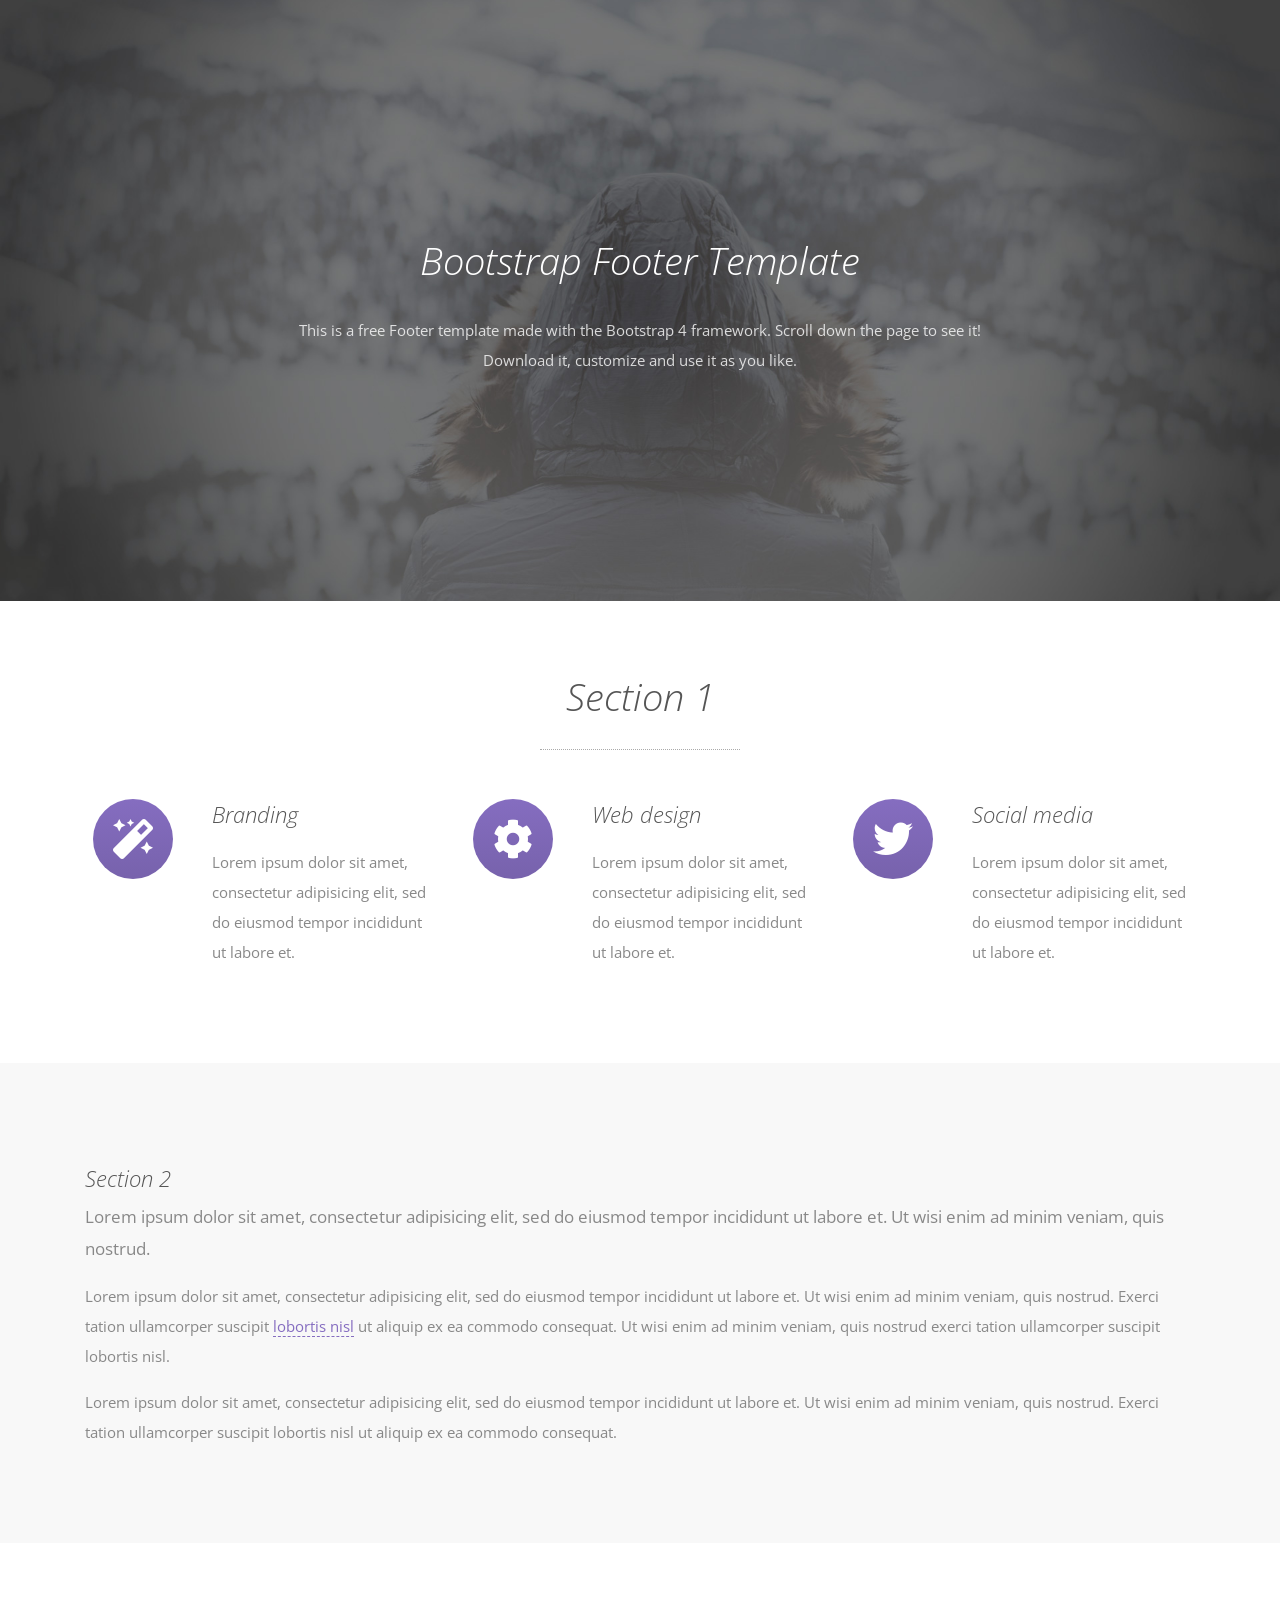
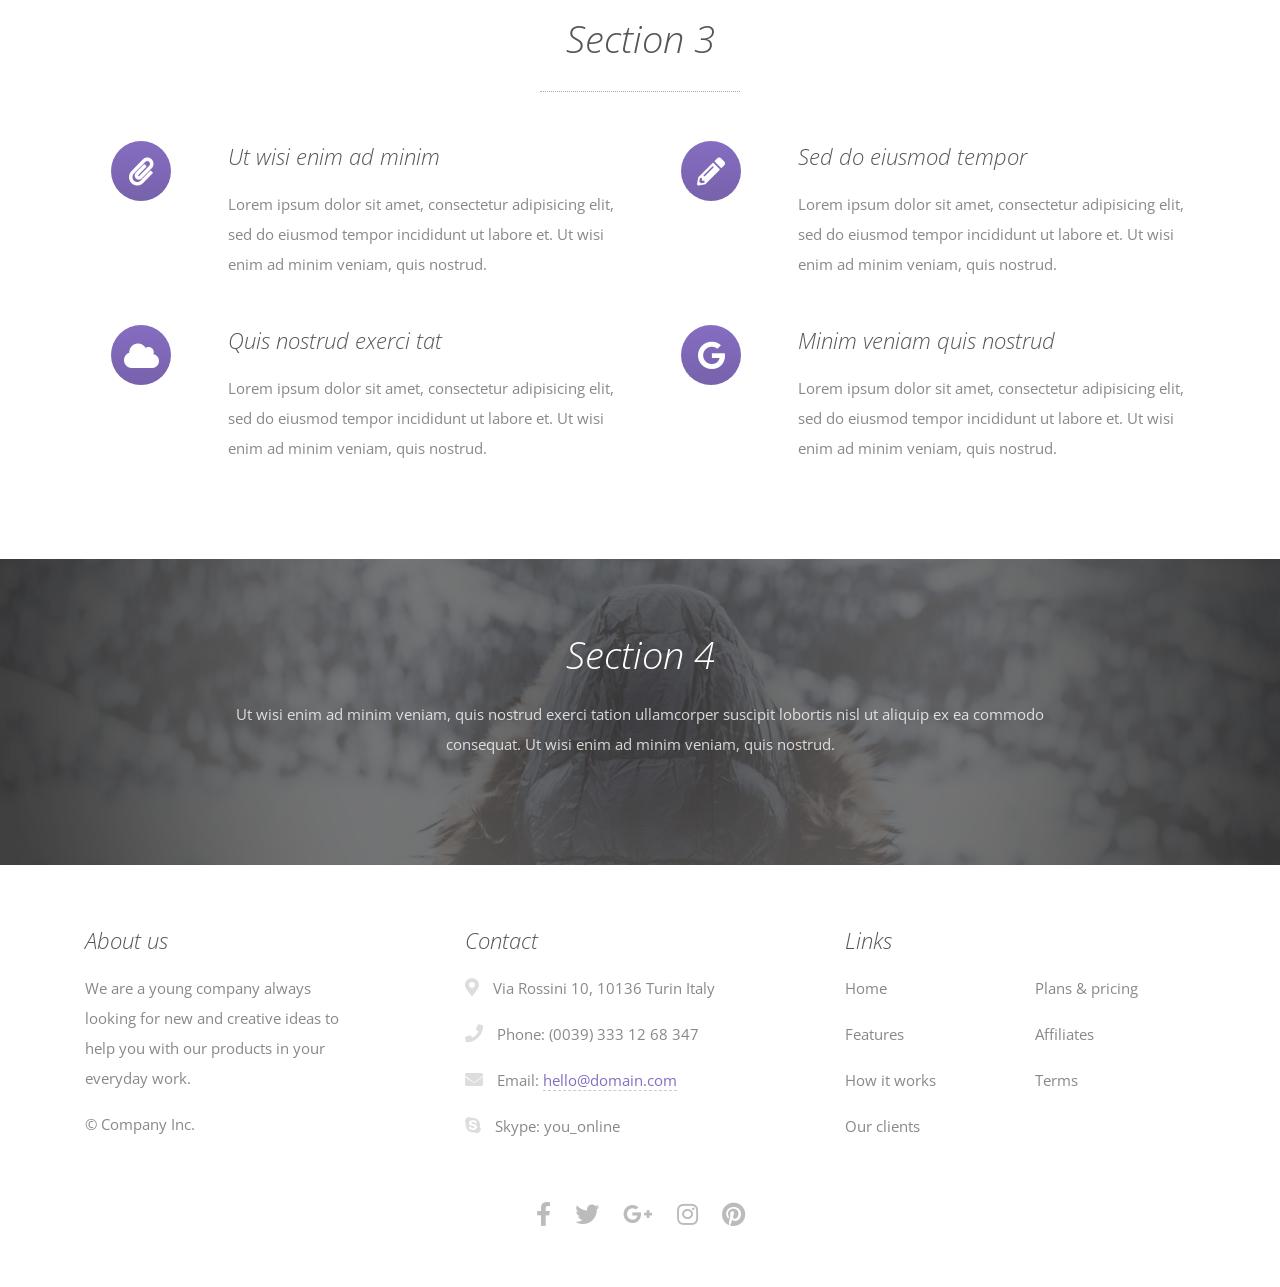
<file: gurushishya/static/not used/template-1/index.html>
<!doctype html>
<html lang="en">

    <head>

		<!-- Required meta tags -->
        <meta charset="utf-8">
        <meta name="viewport" content="width=device-width, initial-scale=1, shrink-to-fit=no">
        
        <title>Bootstrap Footer Template</title>

        <!-- CSS -->
        <link rel="stylesheet" href="https://fonts.googleapis.com/css?family=Open+Sans:300,300i,400,600">
		<link rel="stylesheet" href="https://maxcdn.bootstrapcdn.com/bootstrap/4.0.0/css/bootstrap.min.css" integrity="sha384-Gn5384xqQ1aoWXA+058RXPxPg6fy4IWvTNh0E263XmFcJlSAwiGgFAW/dAiS6JXm" crossorigin="anonymous">
        <link rel="stylesheet" href="https://use.fontawesome.com/releases/v5.0.6/css/all.css">
        <link rel="stylesheet" href="assets/css/animate.css">
        <link rel="stylesheet" href="assets/css/style.css">
        <link rel="stylesheet" href="assets/css/media-queries.css">

        <!-- Favicon and touch icons -->
        <link rel="shortcut icon" href="assets/ico/favicon.png">
        <link rel="apple-touch-icon-precomposed" sizes="144x144" href="assets/ico/apple-touch-icon-144-precomposed.png">
        <link rel="apple-touch-icon-precomposed" sizes="114x114" href="assets/ico/apple-touch-icon-114-precomposed.png">
        <link rel="apple-touch-icon-precomposed" sizes="72x72" href="assets/ico/apple-touch-icon-72-precomposed.png">
        <link rel="apple-touch-icon-precomposed" href="assets/ico/apple-touch-icon-57-precomposed.png">

    </head>

    <body>

        <!-- Top content -->
        <div class="top-content">
        	
            <div class="inner-bg">
                <div class="container">
                	
                    <div class="row">
                        <div class="col-md-8 offset-md-2 text">
                            <h1 class="wow fadeInLeftBig">Bootstrap Footer Template</h1>
                            <div class="description wow fadeInUp">
                            	<p>
	                            	This is a free Footer template made with the Bootstrap 4 framework. 
	                            	Scroll down the page to see it! Download it, customize and use it as you like.
                            	</p>
                            </div>
                        </div>
                    </div>
                    
                </div>
            </div>
            
        </div>
        
        <!-- Section 1 -->
        <div class="section-1-container section-container">
	        <div class="container">
	            <div class="row">
	                <div class="col section-1 section-description wow fadeIn">
	                    <h2>Section 1</h2>
	                    <div class="divider-1 wow fadeInUp"><span></span></div>
	                </div>
	            </div>
	            <div class="row">
                	<div class="col-md-4 section-1-box wow fadeInUp">
                		<div class="row">
                			<div class="col-md-4">
			                	<div class="section-1-box-icon">
			                		<i class="fas fa-magic"></i>
			                	</div>
		                	</div>
	                		<div class="col-md-8">
	                    		<h3>Branding</h3>
	                    		<p>Lorem ipsum dolor sit amet, consectetur adipisicing elit, sed do eiusmod tempor incididunt ut labore et.</p>
	                    	</div>
	                    </div>
                    </div>
                    <div class="col-md-4 section-1-box wow fadeInDown">
	                	<div class="row">
                			<div class="col-md-4">
			                	<div class="section-1-box-icon">
			                		<i class="fas fa-cog"></i>
			                	</div>
		                	</div>
	                		<div class="col-md-8">
	                    		<h3>Web design</h3>
	                    		<p>Lorem ipsum dolor sit amet, consectetur adipisicing elit, sed do eiusmod tempor incididunt ut labore et.</p>
	                    	</div>
	                    </div>
                    </div>
                    <div class="col-md-4 section-1-box wow fadeInUp">
	                	<div class="row">
                			<div class="col-md-4">
			                	<div class="section-1-box-icon">
			                		<i class="fab fa-twitter"></i>
			                	</div>
		                	</div>
	                		<div class="col-md-8">
	                    		<h3>Social media</h3>
	                    		<p>Lorem ipsum dolor sit amet, consectetur adipisicing elit, sed do eiusmod tempor incididunt ut labore et.</p>
	                    	</div>
	                    </div>
                    </div>
	            </div>
	        </div>
        </div>

        <!-- Section 2 -->
        <div class="section-2-container section-container section-container-gray-bg">
	        <div class="container">
	            <div class="row">
	                <div class="col section-2 section-description wow fadeIn">
	                </div>
	            </div>
	            <div class="row">
	            	<div class="col section-2-box wow fadeInLeft">
                    	<h3>Section 2</h3>
                    	<p class="medium-paragraph">
                    		Lorem ipsum dolor sit amet, consectetur adipisicing elit, 
                    		sed do eiusmod tempor incididunt ut labore et. Ut wisi enim ad minim veniam, quis nostrud.
                    	</p>
                    	<p>
                    		Lorem ipsum dolor sit amet, consectetur adipisicing elit, sed do eiusmod tempor incididunt ut labore et.
                    		Ut wisi enim ad minim veniam, quis nostrud. 
                    		Exerci tation ullamcorper suscipit <a href="#">lobortis nisl</a> ut aliquip ex ea commodo consequat. 
                    		Ut wisi enim ad minim veniam, quis nostrud exerci tation ullamcorper suscipit lobortis nisl. 
                    	</p>
                    	<p>
                    		Lorem ipsum dolor sit amet, consectetur adipisicing elit, sed do eiusmod tempor incididunt ut labore et.
                    		Ut wisi enim ad minim veniam, quis nostrud. 
                    		Exerci tation ullamcorper suscipit lobortis nisl ut aliquip ex ea commodo consequat.
                    	</p>
	                </div>
	            </div>
	        </div>
        </div>

		<!-- Section 3 -->
        <div class="section-3-container section-container">
	        <div class="container">
	        	
	            <div class="row">
	                <div class="col section-3 section-description wow fadeIn">
	                    <h2>Section 3</h2>
	                    <div class="divider-1 wow fadeInUp"><span></span></div>
	                </div>
	            </div>
	            
	            <div class="row">
	                <div class="col-md-6 section-3-box wow fadeInLeft">
	                	<div class="row">
	                		<div class="col-md-3">
	                			<div class="section-3-box-icon">
	                				<i class="fas fa-paperclip"></i>
	                			</div>
	                		</div>
	                		<div class="col-md-9">
	                			<h3>Ut wisi enim ad minim</h3>
		                    	<p>
		                    		Lorem ipsum dolor sit amet, consectetur adipisicing elit, sed do eiusmod tempor incididunt ut labore et.
		                    		Ut wisi enim ad minim veniam, quis nostrud.
		                    	</p>
	                		</div>
	                	</div>
	                </div>
	                <div class="col-md-6 section-3-box wow fadeInLeft">
	                	<div class="row">
	                		<div class="col-md-3">
	                			<div class="section-3-box-icon">
	                				<i class="fas fa-pencil-alt"></i>
	                			</div>
	                		</div>
	                		<div class="col-md-9">
	                			<h3>Sed do eiusmod tempor</h3>
		                    	<p>
		                    		Lorem ipsum dolor sit amet, consectetur adipisicing elit, sed do eiusmod tempor incididunt ut labore et.
		                    		Ut wisi enim ad minim veniam, quis nostrud.
		                    	</p>
	                		</div>
	                	</div>
	                </div>
	            </div>
	            
	            <div class="row">
	                <div class="col-md-6 section-3-box wow fadeInLeft">
	                	<div class="row">
	                		<div class="col-md-3">
	                			<div class="section-3-box-icon">
	                				<i class="fas fa-cloud"></i>
	                			</div>
	                		</div>
	                		<div class="col-md-9">
	                			<h3>Quis nostrud exerci tat</h3>
		                    	<p>
		                    		Lorem ipsum dolor sit amet, consectetur adipisicing elit, sed do eiusmod tempor incididunt ut labore et.
		                    		Ut wisi enim ad minim veniam, quis nostrud.
		                    	</p>
	                		</div>
	                	</div>
	                </div>
	                <div class="col-md-6 section-3-box wow fadeInLeft">
	                	<div class="row">
	                		<div class="col-md-3">
	                			<div class="section-3-box-icon">
	                				<i class="fab fa-google"></i>
	                			</div>
	                		</div>
	                		<div class="col-md-9">
	                			<h3>Minim veniam quis nostrud</h3>
		                    	<p>
		                    		Lorem ipsum dolor sit amet, consectetur adipisicing elit, sed do eiusmod tempor incididunt ut labore et.
		                    		Ut wisi enim ad minim veniam, quis nostrud.
		                    	</p>
	                		</div>
	                	</div>
	                </div>
	            </div>

	        </div>
        </div>

		<!-- Section 4 -->
        <div class="section-4-container section-container section-container-image-bg">
	        <div class="container">
	            <div class="row">
	                <div class="col section-4 section-description wow fadeInLeftBig">
	                	<h2>Section 4</h2>
	                    <p>
	                    	Ut wisi enim ad minim veniam, quis nostrud exerci tation ullamcorper suscipit lobortis nisl ut 
	                    	aliquip ex ea commodo consequat. Ut wisi enim ad minim veniam, quis nostrud.
	                    </p>
	                </div>
	            </div>
	        </div>
        </div>
        
        <!-- Footer -->
        <footer>
        	<div class="footer-top">
		        <div class="container">
		        	<div class="row">
		        		<div class="col-md-3 footer-about wow fadeInUp">
		        			<h3>About us</h3>
		        			<p>
		        				We are a young company always looking for new and creative ideas to help you with our products in your everyday work.
		        			</p>
		        			<p>&copy; Company Inc.</p>
	                    </div>
		        		<div class="col-md-4 offset-md-1 footer-contact wow fadeInDown">
		        			<h3>Contact</h3>
		                	<p><i class="fas fa-map-marker-alt"></i> Via Rossini 10, 10136 Turin Italy</p>
		                	<p><i class="fas fa-phone"></i> Phone: (0039) 333 12 68 347</p>
		                	<p><i class="fas fa-envelope"></i> Email: <a href="mailto:hello@domain.com">hello@domain.com</a></p>
		                	<p><i class="fab fa-skype"></i> Skype: you_online</p>
	                    </div>
	                    <div class="col-md-4 footer-links wow fadeInUp">
	                    	<div class="row">
	                    		<div class="col">
	                    			<h3>Links</h3>
	                    		</div>
	                    	</div>
	                    	<div class="row">
	                    		<div class="col-md-6">
	                    			<p><a class="scroll-link" href="#top-content">Home</a></p>
	                    			<p><a href="#">Features</a></p>
	                    			<p><a href="#">How it works</a></p>
	                    			<p><a href="#">Our clients</a></p>
	                    		</div>
	                    		<div class="col-md-6">
	                    			<p><a href="#">Plans &amp; pricing</a></p>
	                    			<p><a href="#">Affiliates</a></p>
	                    			<p><a href="#">Terms</a></p>
	                    		</div>
	                    	</div>
	                    </div>
		            </div>
		        </div>
	        </div>
	        <div class="footer-bottom">
	        	<div class="container">
	        		<div class="row">
	           			<div class="col footer-social">
	                    	<a href="#"><i class="fab fa-facebook-f"></i></a> 
							<a href="#"><i class="fab fa-twitter"></i></a> 
							<a href="#"><i class="fab fa-google-plus-g"></i></a> 
							<a href="#"><i class="fab fa-instagram"></i></a> 
							<a href="#"><i class="fab fa-pinterest"></i></a>
	                    </div>
	           		</div>
	        	</div>
	        </div>
        </footer>


        <!-- Javascript -->
        <script src="assets/js/jquery-3.2.1.min.js"></script>
        <script src="assets/js/jquery-migrate-3.0.0.min.js"></script>
		<script src="https://cdnjs.cloudflare.com/ajax/libs/popper.js/1.12.9/umd/popper.min.js" integrity="sha384-ApNbgh9B+Y1QKtv3Rn7W3mgPxhU9K/ScQsAP7hUibX39j7fakFPskvXusvfa0b4Q" crossorigin="anonymous"></script>
		<script src="https://maxcdn.bootstrapcdn.com/bootstrap/4.0.0/js/bootstrap.min.js" integrity="sha384-JZR6Spejh4U02d8jOt6vLEHfe/JQGiRRSQQxSfFWpi1MquVdAyjUar5+76PVCmYl" crossorigin="anonymous"></script>
        <script src="assets/js/jquery.backstretch.min.js"></script>
        <script src="assets/js/wow.min.js"></script>
        <script src="assets/js/retina-1.1.0.min.js"></script>
        <script src="assets/js/scripts.js"></script>

    </body>

</html>
</file>
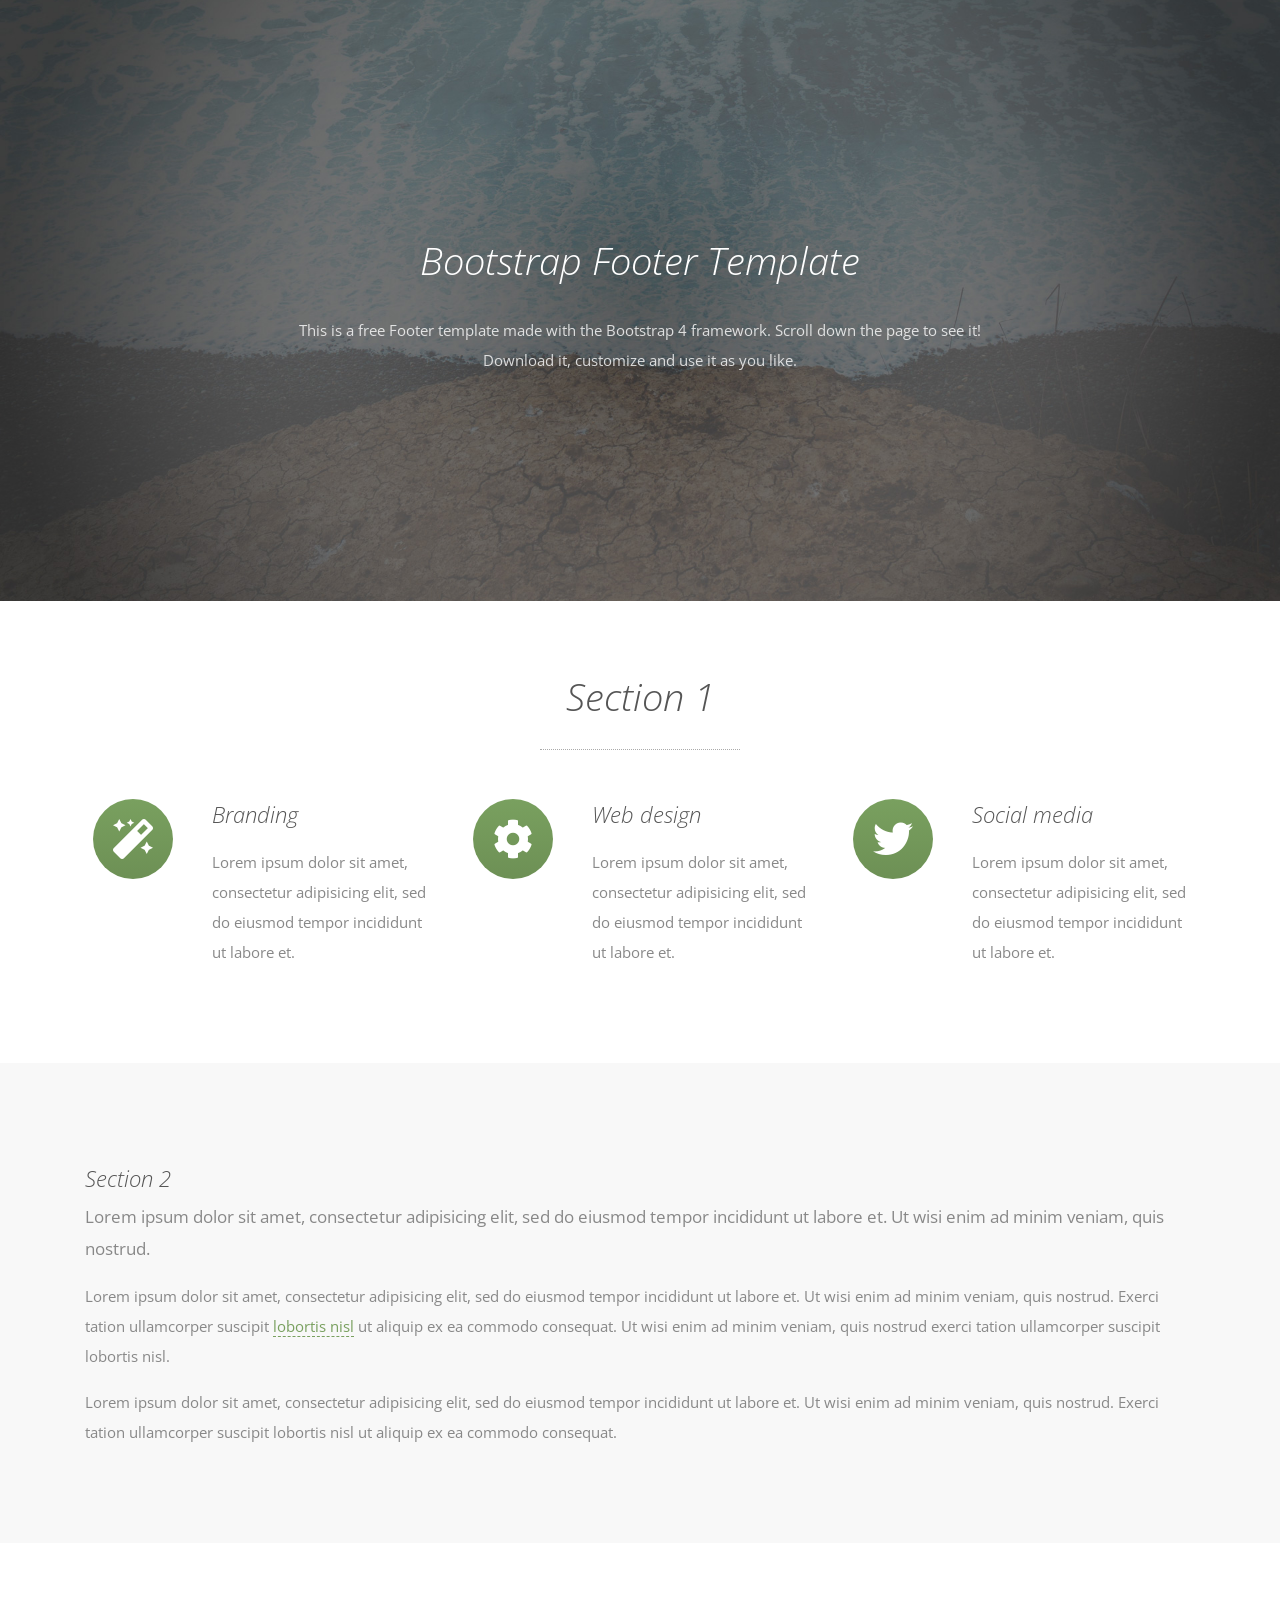
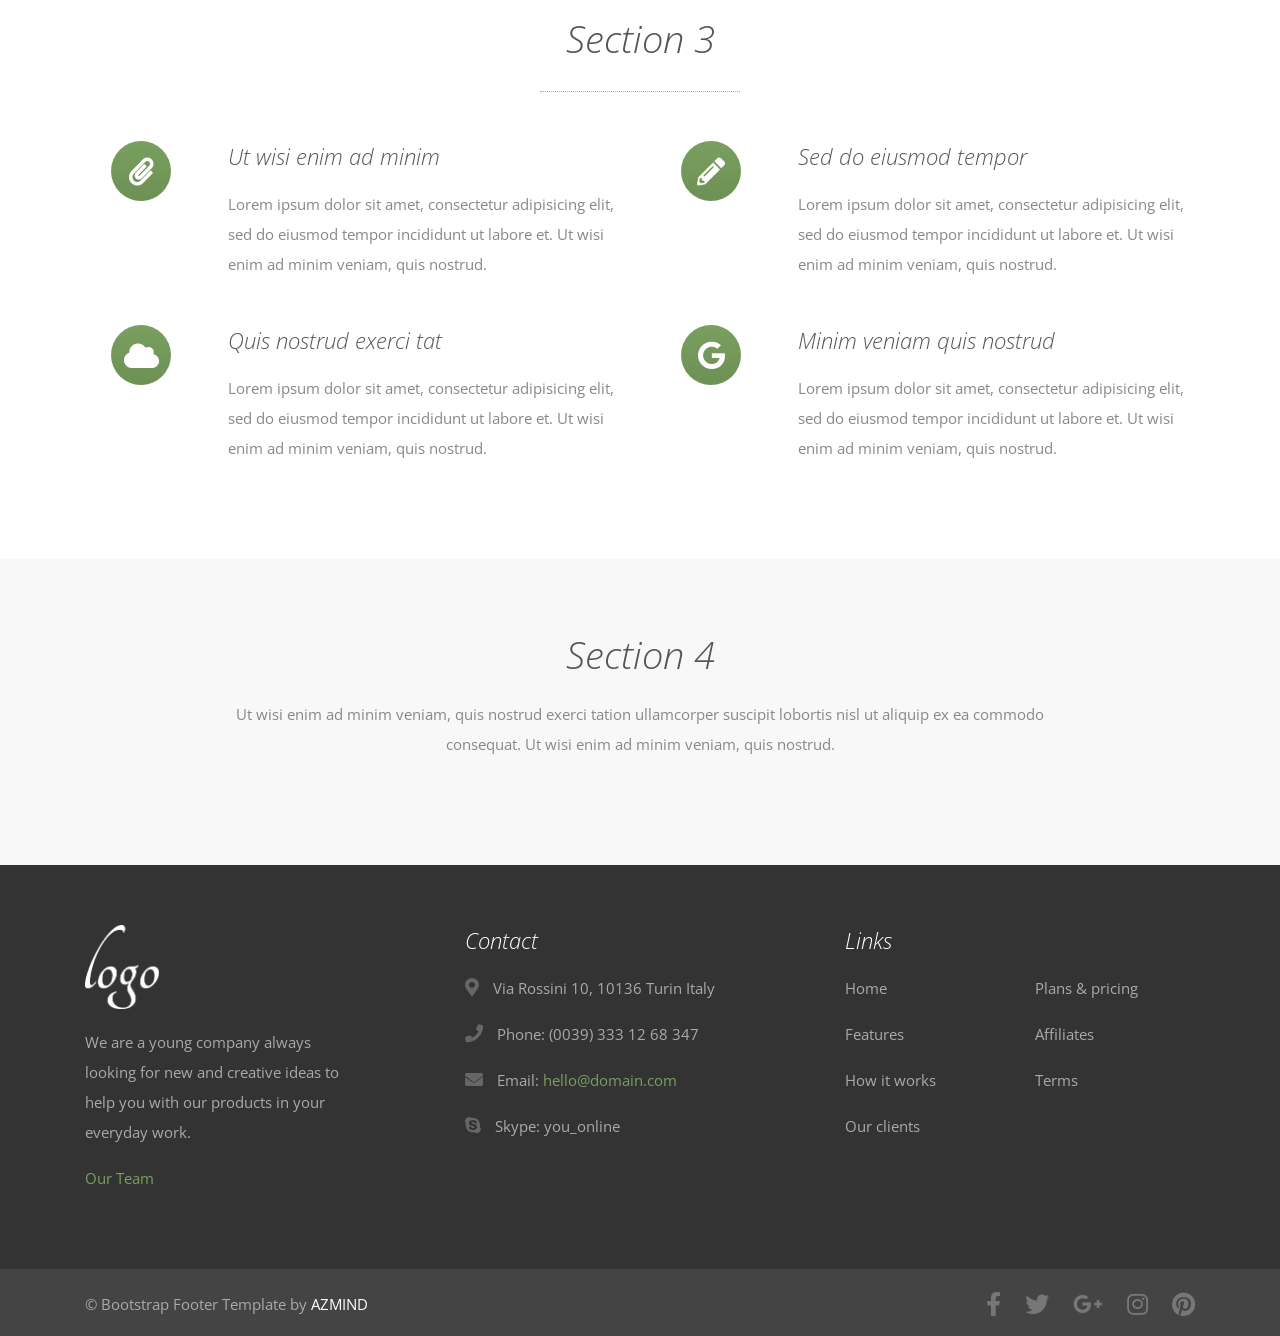
<file: gurushishya/static/not used/template-2/index.html>
<!doctype html>
<html lang="en">

    <head>

		<!-- Required meta tags -->
        <meta charset="utf-8">
        <meta name="viewport" content="width=device-width, initial-scale=1, shrink-to-fit=no">
        
        <title>Bootstrap Footer Template</title>

        <!-- CSS -->
        <link rel="stylesheet" href="https://fonts.googleapis.com/css?family=Open+Sans:300,300i,400,600">
		<link rel="stylesheet" href="https://maxcdn.bootstrapcdn.com/bootstrap/4.0.0/css/bootstrap.min.css" integrity="sha384-Gn5384xqQ1aoWXA+058RXPxPg6fy4IWvTNh0E263XmFcJlSAwiGgFAW/dAiS6JXm" crossorigin="anonymous">
        <link rel="stylesheet" href="https://use.fontawesome.com/releases/v5.0.6/css/all.css">
        <link rel="stylesheet" href="assets/css/animate.css">
        <link rel="stylesheet" href="assets/css/style.css">
        <link rel="stylesheet" href="assets/css/media-queries.css">

        <!-- Favicon and touch icons -->
        <link rel="shortcut icon" href="assets/ico/favicon.png">
        <link rel="apple-touch-icon-precomposed" sizes="144x144" href="assets/ico/apple-touch-icon-144-precomposed.png">
        <link rel="apple-touch-icon-precomposed" sizes="114x114" href="assets/ico/apple-touch-icon-114-precomposed.png">
        <link rel="apple-touch-icon-precomposed" sizes="72x72" href="assets/ico/apple-touch-icon-72-precomposed.png">
        <link rel="apple-touch-icon-precomposed" href="assets/ico/apple-touch-icon-57-precomposed.png">

    </head>

    <body>

        <!-- Top content -->
        <div class="top-content">
        	
            <div class="inner-bg">
                <div class="container">
                	
                    <div class="row">
                        <div class="col-md-8 offset-md-2 text">
                            <h1 class="wow fadeInLeftBig">Bootstrap Footer Template</h1>
                            <div class="description wow fadeInUp">
                            	<p>
	                            	This is a free Footer template made with the Bootstrap 4 framework. 
	                            	Scroll down the page to see it! Download it, customize and use it as you like.
                            	</p>
                            </div>
                        </div>
                    </div>
                    
                </div>
            </div>
            
        </div>
        
        <!-- Section 1 -->
        <div class="section-1-container section-container">
	        <div class="container">
	            <div class="row">
	                <div class="col section-1 section-description wow fadeIn">
	                    <h2>Section 1</h2>
	                    <div class="divider-1 wow fadeInUp"><span></span></div>
	                </div>
	            </div>
	            <div class="row">
                	<div class="col-md-4 section-1-box wow fadeInUp">
                		<div class="row">
                			<div class="col-md-4">
			                	<div class="section-1-box-icon">
			                		<i class="fas fa-magic"></i>
			                	</div>
		                	</div>
	                		<div class="col-md-8">
	                    		<h3>Branding</h3>
	                    		<p>Lorem ipsum dolor sit amet, consectetur adipisicing elit, sed do eiusmod tempor incididunt ut labore et.</p>
	                    	</div>
	                    </div>
                    </div>
                    <div class="col-md-4 section-1-box wow fadeInDown">
	                	<div class="row">
                			<div class="col-md-4">
			                	<div class="section-1-box-icon">
			                		<i class="fas fa-cog"></i>
			                	</div>
		                	</div>
	                		<div class="col-md-8">
	                    		<h3>Web design</h3>
	                    		<p>Lorem ipsum dolor sit amet, consectetur adipisicing elit, sed do eiusmod tempor incididunt ut labore et.</p>
	                    	</div>
	                    </div>
                    </div>
                    <div class="col-md-4 section-1-box wow fadeInUp">
	                	<div class="row">
                			<div class="col-md-4">
			                	<div class="section-1-box-icon">
			                		<i class="fab fa-twitter"></i>
			                	</div>
		                	</div>
	                		<div class="col-md-8">
	                    		<h3>Social media</h3>
	                    		<p>Lorem ipsum dolor sit amet, consectetur adipisicing elit, sed do eiusmod tempor incididunt ut labore et.</p>
	                    	</div>
	                    </div>
                    </div>
	            </div>
	        </div>
        </div>

        <!-- Section 2 -->
        <div class="section-2-container section-container section-container-gray-bg">
	        <div class="container">
	            <div class="row">
	                <div class="col section-2 section-description wow fadeIn">
	                </div>
	            </div>
	            <div class="row">
	            	<div class="col section-2-box wow fadeInLeft">
                    	<h3>Section 2</h3>
                    	<p class="medium-paragraph">
                    		Lorem ipsum dolor sit amet, consectetur adipisicing elit, 
                    		sed do eiusmod tempor incididunt ut labore et. Ut wisi enim ad minim veniam, quis nostrud.
                    	</p>
                    	<p>
                    		Lorem ipsum dolor sit amet, consectetur adipisicing elit, sed do eiusmod tempor incididunt ut labore et.
                    		Ut wisi enim ad minim veniam, quis nostrud. 
                    		Exerci tation ullamcorper suscipit <a href="#">lobortis nisl</a> ut aliquip ex ea commodo consequat. 
                    		Ut wisi enim ad minim veniam, quis nostrud exerci tation ullamcorper suscipit lobortis nisl. 
                    	</p>
                    	<p>
                    		Lorem ipsum dolor sit amet, consectetur adipisicing elit, sed do eiusmod tempor incididunt ut labore et.
                    		Ut wisi enim ad minim veniam, quis nostrud. 
                    		Exerci tation ullamcorper suscipit lobortis nisl ut aliquip ex ea commodo consequat.
                    	</p>
	                </div>
	            </div>
	        </div>
        </div>

		<!-- Section 3 -->
        <div class="section-3-container section-container">
	        <div class="container">
	        	
	            <div class="row">
	                <div class="col section-3 section-description wow fadeIn">
	                    <h2>Section 3</h2>
	                    <div class="divider-1 wow fadeInUp"><span></span></div>
	                </div>
	            </div>
	            
	            <div class="row">
	                <div class="col-md-6 section-3-box wow fadeInLeft">
	                	<div class="row">
	                		<div class="col-md-3">
	                			<div class="section-3-box-icon">
	                				<i class="fas fa-paperclip"></i>
	                			</div>
	                		</div>
	                		<div class="col-md-9">
	                			<h3>Ut wisi enim ad minim</h3>
		                    	<p>
		                    		Lorem ipsum dolor sit amet, consectetur adipisicing elit, sed do eiusmod tempor incididunt ut labore et.
		                    		Ut wisi enim ad minim veniam, quis nostrud.
		                    	</p>
	                		</div>
	                	</div>
	                </div>
	                <div class="col-md-6 section-3-box wow fadeInLeft">
	                	<div class="row">
	                		<div class="col-md-3">
	                			<div class="section-3-box-icon">
	                				<i class="fas fa-pencil-alt"></i>
	                			</div>
	                		</div>
	                		<div class="col-md-9">
	                			<h3>Sed do eiusmod tempor</h3>
		                    	<p>
		                    		Lorem ipsum dolor sit amet, consectetur adipisicing elit, sed do eiusmod tempor incididunt ut labore et.
		                    		Ut wisi enim ad minim veniam, quis nostrud.
		                    	</p>
	                		</div>
	                	</div>
	                </div>
	            </div>
	            
	            <div class="row">
	                <div class="col-md-6 section-3-box wow fadeInLeft">
	                	<div class="row">
	                		<div class="col-md-3">
	                			<div class="section-3-box-icon">
	                				<i class="fas fa-cloud"></i>
	                			</div>
	                		</div>
	                		<div class="col-md-9">
	                			<h3>Quis nostrud exerci tat</h3>
		                    	<p>
		                    		Lorem ipsum dolor sit amet, consectetur adipisicing elit, sed do eiusmod tempor incididunt ut labore et.
		                    		Ut wisi enim ad minim veniam, quis nostrud.
		                    	</p>
	                		</div>
	                	</div>
	                </div>
	                <div class="col-md-6 section-3-box wow fadeInLeft">
	                	<div class="row">
	                		<div class="col-md-3">
	                			<div class="section-3-box-icon">
	                				<i class="fab fa-google"></i>
	                			</div>
	                		</div>
	                		<div class="col-md-9">
	                			<h3>Minim veniam quis nostrud</h3>
		                    	<p>
		                    		Lorem ipsum dolor sit amet, consectetur adipisicing elit, sed do eiusmod tempor incididunt ut labore et.
		                    		Ut wisi enim ad minim veniam, quis nostrud.
		                    	</p>
	                		</div>
	                	</div>
	                </div>
	            </div>

	        </div>
        </div>

		<!-- Section 4 -->
        <div class="section-4-container section-container section-container-gray-bg">
	        <div class="container">
	            <div class="row">
	                <div class="col section-4 section-description wow fadeInLeftBig">
	                	<h2>Section 4</h2>
	                    <p>
	                    	Ut wisi enim ad minim veniam, quis nostrud exerci tation ullamcorper suscipit lobortis nisl ut 
	                    	aliquip ex ea commodo consequat. Ut wisi enim ad minim veniam, quis nostrud.
	                    </p>
	                </div>
	            </div>
	        </div>
        </div>
        
        <!-- Footer -->
        <footer>
        	<div class="footer-top">
		        <div class="container">
		        	<div class="row">
		        		<div class="col-md-3 footer-about wow fadeInUp">
		        			<img class="logo-footer" src="assets/img/logo.png" alt="logo-footer" data-at2x="assets/img/logo.png">
		        			<p>
		        				We are a young company always looking for new and creative ideas to help you with our products in your everyday work.
		        			</p>
		        			<p><a href="#">Our Team</a></p>
	                    </div>
		        		<div class="col-md-4 offset-md-1 footer-contact wow fadeInDown">
		        			<h3>Contact</h3>
		                	<p><i class="fas fa-map-marker-alt"></i> Via Rossini 10, 10136 Turin Italy</p>
		                	<p><i class="fas fa-phone"></i> Phone: (0039) 333 12 68 347</p>
		                	<p><i class="fas fa-envelope"></i> Email: <a href="mailto:hello@domain.com">hello@domain.com</a></p>
		                	<p><i class="fab fa-skype"></i> Skype: you_online</p>
	                    </div>
	                    <div class="col-md-4 footer-links wow fadeInUp">
	                    	<div class="row">
	                    		<div class="col">
	                    			<h3>Links</h3>
	                    		</div>
	                    	</div>
	                    	<div class="row">
	                    		<div class="col-md-6">
	                    			<p><a class="scroll-link" href="#top-content">Home</a></p>
	                    			<p><a href="#">Features</a></p>
	                    			<p><a href="#">How it works</a></p>
	                    			<p><a href="#">Our clients</a></p>
	                    		</div>
	                    		<div class="col-md-6">
	                    			<p><a href="#">Plans &amp; pricing</a></p>
	                    			<p><a href="#">Affiliates</a></p>
	                    			<p><a href="#">Terms</a></p>
	                    		</div>
	                    	</div>
	                    </div>
		            </div>
		        </div>
	        </div>
	        <div class="footer-bottom">
	        	<div class="container">
	        		<div class="row">
	           			<div class="col-md-6 footer-copyright">
	                    	&copy; Bootstrap Footer Template by <a href="https://azmind.com">AZMIND</a>
	                    </div>
	           			<div class="col-md-6 footer-social">
	                    	<a href="#"><i class="fab fa-facebook-f"></i></a> 
							<a href="#"><i class="fab fa-twitter"></i></a> 
							<a href="#"><i class="fab fa-google-plus-g"></i></a> 
							<a href="#"><i class="fab fa-instagram"></i></a> 
							<a href="#"><i class="fab fa-pinterest"></i></a>
	                    </div>
	           		</div>
	        	</div>
	        </div>
        </footer>


        <!-- Javascript -->
        <script src="assets/js/jquery-3.2.1.min.js"></script>
        <script src="assets/js/jquery-migrate-3.0.0.min.js"></script>
		<script src="https://cdnjs.cloudflare.com/ajax/libs/popper.js/1.12.9/umd/popper.min.js" integrity="sha384-ApNbgh9B+Y1QKtv3Rn7W3mgPxhU9K/ScQsAP7hUibX39j7fakFPskvXusvfa0b4Q" crossorigin="anonymous"></script>
		<script src="https://maxcdn.bootstrapcdn.com/bootstrap/4.0.0/js/bootstrap.min.js" integrity="sha384-JZR6Spejh4U02d8jOt6vLEHfe/JQGiRRSQQxSfFWpi1MquVdAyjUar5+76PVCmYl" crossorigin="anonymous"></script>
        <script src="assets/js/jquery.backstretch.min.js"></script>
        <script src="assets/js/wow.min.js"></script>
        <script src="assets/js/retina-1.1.0.min.js"></script>
        <script src="assets/js/scripts.js"></script>

    </body>

</html>
</file>
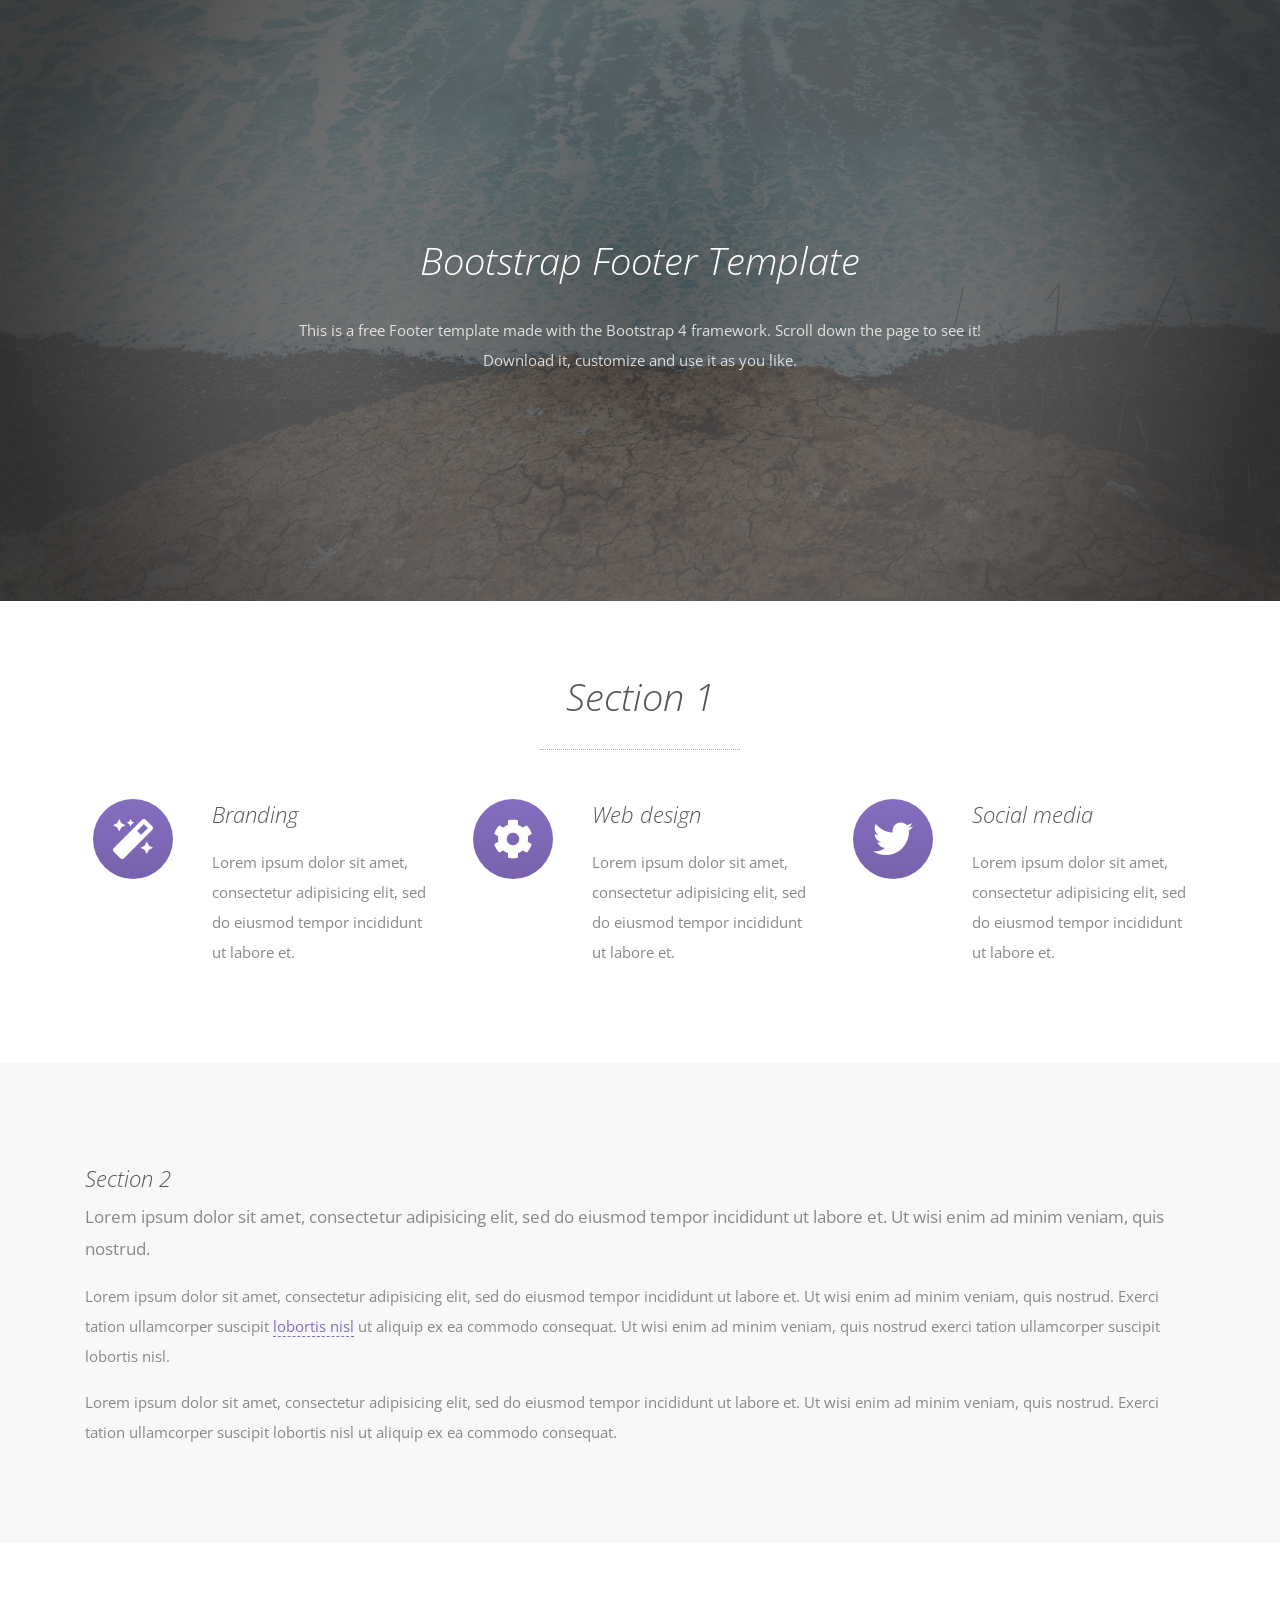
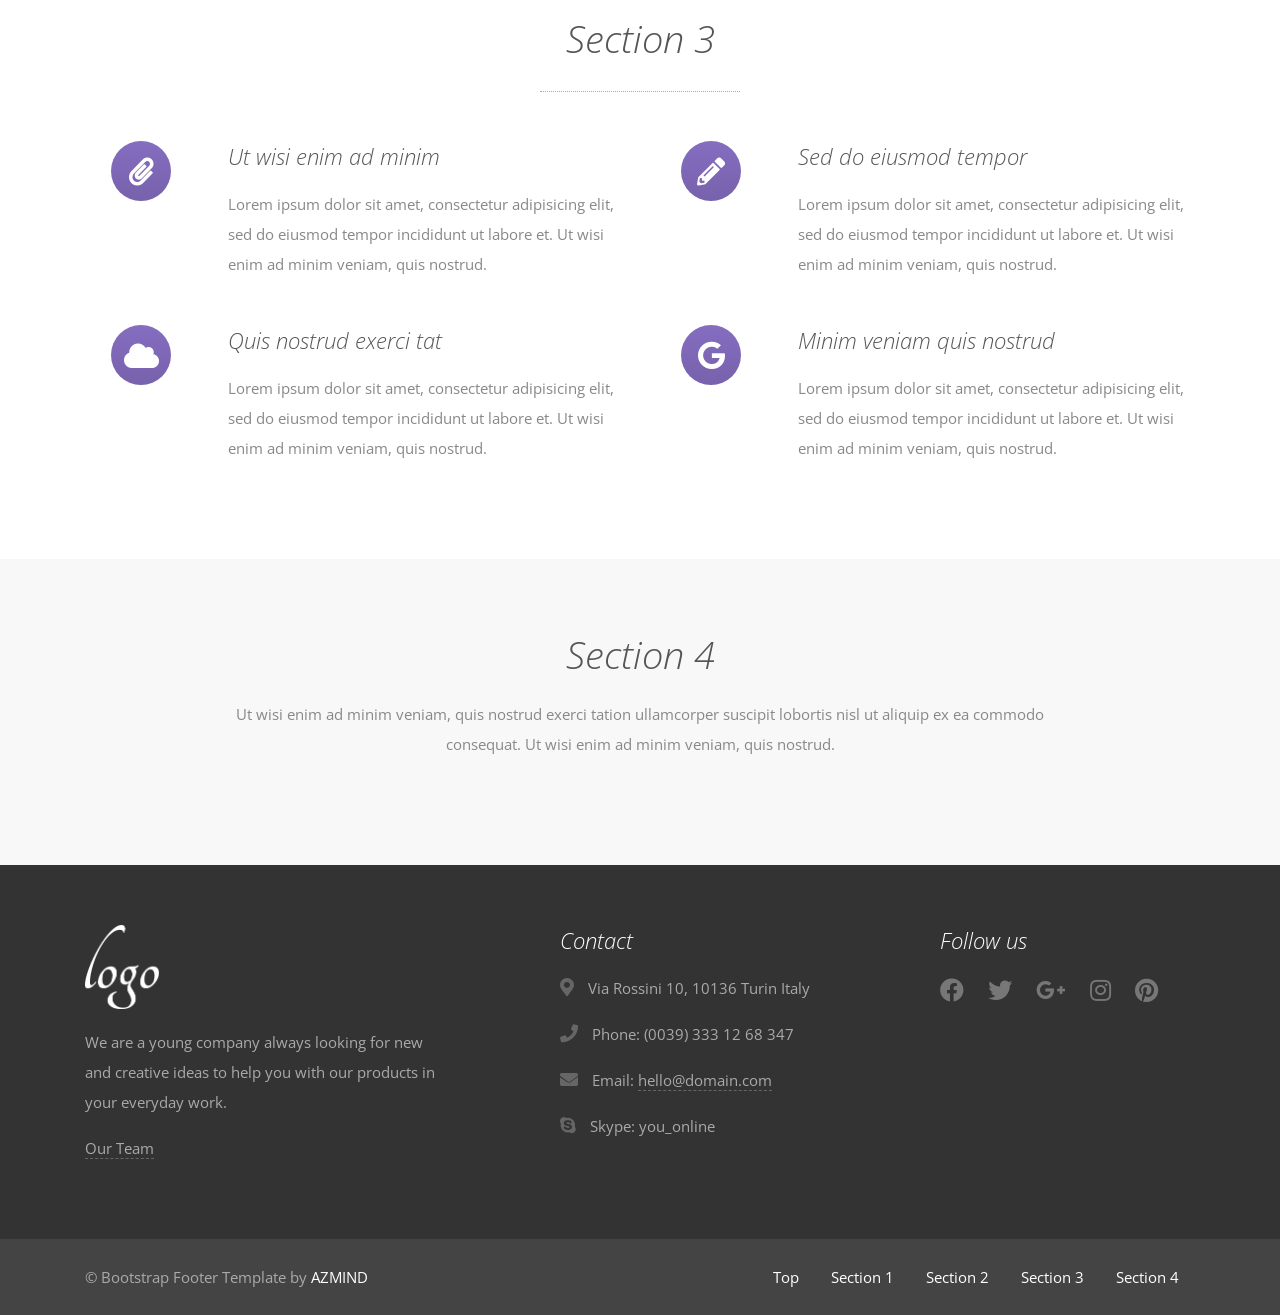
<file: gurushishya/static/not used/template-3/index.html>
<!doctype html>
<html lang="en">

    <head>

		<!-- Required meta tags -->
        <meta charset="utf-8">
        <meta name="viewport" content="width=device-width, initial-scale=1, shrink-to-fit=no">
        
        <title>Bootstrap Footer Template</title>

        <!-- CSS -->
        <link rel="stylesheet" href="https://fonts.googleapis.com/css?family=Open+Sans:300,300i,400,600">
		<link rel="stylesheet" href="https://maxcdn.bootstrapcdn.com/bootstrap/4.0.0/css/bootstrap.min.css" integrity="sha384-Gn5384xqQ1aoWXA+058RXPxPg6fy4IWvTNh0E263XmFcJlSAwiGgFAW/dAiS6JXm" crossorigin="anonymous">
        <link rel="stylesheet" href="https://use.fontawesome.com/releases/v5.0.6/css/all.css">
        <link rel="stylesheet" href="assets/css/animate.css">
        <link rel="stylesheet" href="assets/css/style.css">
        <link rel="stylesheet" href="assets/css/media-queries.css">

        <!-- Favicon and touch icons -->
        <link rel="shortcut icon" href="assets/ico/favicon.png">
        <link rel="apple-touch-icon-precomposed" sizes="144x144" href="assets/ico/apple-touch-icon-144-precomposed.png">
        <link rel="apple-touch-icon-precomposed" sizes="114x114" href="assets/ico/apple-touch-icon-114-precomposed.png">
        <link rel="apple-touch-icon-precomposed" sizes="72x72" href="assets/ico/apple-touch-icon-72-precomposed.png">
        <link rel="apple-touch-icon-precomposed" href="assets/ico/apple-touch-icon-57-precomposed.png">

    </head>

    <body>

        <!-- Top content -->
        <div class="top-content">
        	
            <div class="inner-bg">
                <div class="container">
                	
                    <div class="row">
                        <div class="col-md-8 offset-md-2 text">
                            <h1 class="wow fadeInLeftBig">Bootstrap Footer Template</h1>
                            <div class="description wow fadeInUp">
                            	<p>
	                            	This is a free Footer template made with the Bootstrap 4 framework. 
	                            	Scroll down the page to see it! Download it, customize and use it as you like.
                            	</p>
                            </div>
                        </div>
                    </div>
                    
                </div>
            </div>
            
        </div>
        
        <!-- Section 1 -->
        <div class="section-1-container section-container">
	        <div class="container">
	            <div class="row">
	                <div class="col section-1 section-description wow fadeIn">
	                    <h2>Section 1</h2>
	                    <div class="divider-1 wow fadeInUp"><span></span></div>
	                </div>
	            </div>
	            <div class="row">
                	<div class="col-md-4 section-1-box wow fadeInUp">
                		<div class="row">
                			<div class="col-md-4">
			                	<div class="section-1-box-icon">
			                		<i class="fas fa-magic"></i>
			                	</div>
		                	</div>
	                		<div class="col-md-8">
	                    		<h3>Branding</h3>
	                    		<p>Lorem ipsum dolor sit amet, consectetur adipisicing elit, sed do eiusmod tempor incididunt ut labore et.</p>
	                    	</div>
	                    </div>
                    </div>
                    <div class="col-md-4 section-1-box wow fadeInDown">
	                	<div class="row">
                			<div class="col-md-4">
			                	<div class="section-1-box-icon">
			                		<i class="fas fa-cog"></i>
			                	</div>
		                	</div>
	                		<div class="col-md-8">
	                    		<h3>Web design</h3>
	                    		<p>Lorem ipsum dolor sit amet, consectetur adipisicing elit, sed do eiusmod tempor incididunt ut labore et.</p>
	                    	</div>
	                    </div>
                    </div>
                    <div class="col-md-4 section-1-box wow fadeInUp">
	                	<div class="row">
                			<div class="col-md-4">
			                	<div class="section-1-box-icon">
			                		<i class="fab fa-twitter"></i>
			                	</div>
		                	</div>
	                		<div class="col-md-8">
	                    		<h3>Social media</h3>
	                    		<p>Lorem ipsum dolor sit amet, consectetur adipisicing elit, sed do eiusmod tempor incididunt ut labore et.</p>
	                    	</div>
	                    </div>
                    </div>
	            </div>
	        </div>
        </div>

        <!-- Section 2 -->
        <div class="section-2-container section-container section-container-gray-bg">
	        <div class="container">
	            <div class="row">
	                <div class="col section-2 section-description wow fadeIn">
	                </div>
	            </div>
	            <div class="row">
	            	<div class="col section-2-box wow fadeInLeft">
                    	<h3>Section 2</h3>
                    	<p class="medium-paragraph">
                    		Lorem ipsum dolor sit amet, consectetur adipisicing elit, 
                    		sed do eiusmod tempor incididunt ut labore et. Ut wisi enim ad minim veniam, quis nostrud.
                    	</p>
                    	<p>
                    		Lorem ipsum dolor sit amet, consectetur adipisicing elit, sed do eiusmod tempor incididunt ut labore et.
                    		Ut wisi enim ad minim veniam, quis nostrud. 
                    		Exerci tation ullamcorper suscipit <a href="#">lobortis nisl</a> ut aliquip ex ea commodo consequat. 
                    		Ut wisi enim ad minim veniam, quis nostrud exerci tation ullamcorper suscipit lobortis nisl. 
                    	</p>
                    	<p>
                    		Lorem ipsum dolor sit amet, consectetur adipisicing elit, sed do eiusmod tempor incididunt ut labore et.
                    		Ut wisi enim ad minim veniam, quis nostrud. 
                    		Exerci tation ullamcorper suscipit lobortis nisl ut aliquip ex ea commodo consequat.
                    	</p>
	                </div>
	            </div>
	        </div>
        </div>

		<!-- Section 3 -->
        <div class="section-3-container section-container">
	        <div class="container">
	        	
	            <div class="row">
	                <div class="col section-3 section-description wow fadeIn">
	                    <h2>Section 3</h2>
	                    <div class="divider-1 wow fadeInUp"><span></span></div>
	                </div>
	            </div>
	            
	            <div class="row">
	                <div class="col-md-6 section-3-box wow fadeInLeft">
	                	<div class="row">
	                		<div class="col-md-3">
	                			<div class="section-3-box-icon">
	                				<i class="fas fa-paperclip"></i>
	                			</div>
	                		</div>
	                		<div class="col-md-9">
	                			<h3>Ut wisi enim ad minim</h3>
		                    	<p>
		                    		Lorem ipsum dolor sit amet, consectetur adipisicing elit, sed do eiusmod tempor incididunt ut labore et.
		                    		Ut wisi enim ad minim veniam, quis nostrud.
		                    	</p>
	                		</div>
	                	</div>
	                </div>
	                <div class="col-md-6 section-3-box wow fadeInLeft">
	                	<div class="row">
	                		<div class="col-md-3">
	                			<div class="section-3-box-icon">
	                				<i class="fas fa-pencil-alt"></i>
	                			</div>
	                		</div>
	                		<div class="col-md-9">
	                			<h3>Sed do eiusmod tempor</h3>
		                    	<p>
		                    		Lorem ipsum dolor sit amet, consectetur adipisicing elit, sed do eiusmod tempor incididunt ut labore et.
		                    		Ut wisi enim ad minim veniam, quis nostrud.
		                    	</p>
	                		</div>
	                	</div>
	                </div>
	            </div>
	            
	            <div class="row">
	                <div class="col-md-6 section-3-box wow fadeInLeft">
	                	<div class="row">
	                		<div class="col-md-3">
	                			<div class="section-3-box-icon">
	                				<i class="fas fa-cloud"></i>
	                			</div>
	                		</div>
	                		<div class="col-md-9">
	                			<h3>Quis nostrud exerci tat</h3>
		                    	<p>
		                    		Lorem ipsum dolor sit amet, consectetur adipisicing elit, sed do eiusmod tempor incididunt ut labore et.
		                    		Ut wisi enim ad minim veniam, quis nostrud.
		                    	</p>
	                		</div>
	                	</div>
	                </div>
	                <div class="col-md-6 section-3-box wow fadeInLeft">
	                	<div class="row">
	                		<div class="col-md-3">
	                			<div class="section-3-box-icon">
	                				<i class="fab fa-google"></i>
	                			</div>
	                		</div>
	                		<div class="col-md-9">
	                			<h3>Minim veniam quis nostrud</h3>
		                    	<p>
		                    		Lorem ipsum dolor sit amet, consectetur adipisicing elit, sed do eiusmod tempor incididunt ut labore et.
		                    		Ut wisi enim ad minim veniam, quis nostrud.
		                    	</p>
	                		</div>
	                	</div>
	                </div>
	            </div>

	        </div>
        </div>

		<!-- Section 4 -->
        <div class="section-4-container section-container section-container-gray-bg">
	        <div class="container">
	            <div class="row">
	                <div class="col section-4 section-description wow fadeInLeftBig">
	                	<h2>Section 4</h2>
	                    <p>
	                    	Ut wisi enim ad minim veniam, quis nostrud exerci tation ullamcorper suscipit lobortis nisl ut 
	                    	aliquip ex ea commodo consequat. Ut wisi enim ad minim veniam, quis nostrud.
	                    </p>
	                </div>
	            </div>
	        </div>
        </div>
        
        <!-- Footer -->
        <footer>
        	<div class="footer-top">
		        <div class="container">
		        	<div class="row">
		        		<div class="col-md-4 col-lg-4 footer-about wow fadeInUp">
		        			<img class="logo-footer" src="assets/img/logo.png" alt="logo-footer" data-at2x="assets/img/logo.png">
		        			<p>
		        				We are a young company always looking for new and creative ideas to help you with our products in your everyday work.
		        			</p>
		        			<p><a href="#">Our Team</a></p>
	                    </div>
		        		<div class="col-md-4 col-lg-4 offset-lg-1 footer-contact wow fadeInDown">
		        			<h3>Contact</h3>
		                	<p><i class="fas fa-map-marker-alt"></i> Via Rossini 10, 10136 Turin Italy</p>
		                	<p><i class="fas fa-phone"></i> Phone: (0039) 333 12 68 347</p>
		                	<p><i class="fas fa-envelope"></i> Email: <a href="mailto:hello@domain.com">hello@domain.com</a></p>
		                	<p><i class="fab fa-skype"></i> Skype: you_online</p>
	                    </div>
	                    <div class="col-md-4 col-lg-3 footer-social wow fadeInUp">
	                    	<h3>Follow us</h3>
	                    	<p>
	                    		<a href="#"><i class="fab fa-facebook"></i></a> 
								<a href="#"><i class="fab fa-twitter"></i></a> 
								<a href="#"><i class="fab fa-google-plus-g"></i></a> 
								<a href="#"><i class="fab fa-instagram"></i></a> 
								<a href="#"><i class="fab fa-pinterest"></i></a>
	                    	</p>
	                    </div>
		            </div>
		        </div>
	        </div>
	        <div class="footer-bottom">
	        	<div class="container">
	        		<div class="row">
	           			<div class="col-md-5 footer-copyright">
	                    	<p>&copy; Bootstrap Footer Template by <a href="https://azmind.com">AZMIND</a></p>
	                    </div>
	           			<div class="col-md-7 footer-menu">
	                    	<nav class="navbar navbar-dark navbar-expand-md">
							    <button class="navbar-toggler" type="button" data-toggle="collapse" data-target="#navbarNav" aria-controls="navbarNav" aria-expanded="false" aria-label="Toggle navigation">
							        <span class="navbar-toggler-icon"></span>
							    </button>
							    <div class="collapse navbar-collapse" id="navbarNav">
							        <ul class="navbar-nav ml-auto">
							            <li class="nav-item">
							                <a class="nav-link scroll-link" href="#top-content">Top</a>
							            </li>
							            <li class="nav-item">
							                <a class="nav-link scroll-link" href="#section-1">Section 1</a>
							            </li>
							            <li class="nav-item">
							                <a class="nav-link scroll-link" href="#section-2">Section 2</a>
							            </li>
							            <li class="nav-item">
							                <a class="nav-link scroll-link" href="#section-3">Section 3</a>
							            </li>
							            <li class="nav-item">
							                <a class="nav-link scroll-link" href="#section-4">Section 4</a>
							            </li>
							        </ul>
							    </div>
							</nav>
	                    </div>
	           		</div>
	        	</div>
	        </div>
        </footer>


        <!-- Javascript -->
        <script src="assets/js/jquery-3.2.1.min.js"></script>
        <script src="assets/js/jquery-migrate-3.0.0.min.js"></script>
		<script src="https://cdnjs.cloudflare.com/ajax/libs/popper.js/1.12.9/umd/popper.min.js" integrity="sha384-ApNbgh9B+Y1QKtv3Rn7W3mgPxhU9K/ScQsAP7hUibX39j7fakFPskvXusvfa0b4Q" crossorigin="anonymous"></script>
		<script src="https://maxcdn.bootstrapcdn.com/bootstrap/4.0.0/js/bootstrap.min.js" integrity="sha384-JZR6Spejh4U02d8jOt6vLEHfe/JQGiRRSQQxSfFWpi1MquVdAyjUar5+76PVCmYl" crossorigin="anonymous"></script>
        <script src="assets/js/jquery.backstretch.min.js"></script>
        <script src="assets/js/wow.min.js"></script>
        <script src="assets/js/retina-1.1.0.min.js"></script>
        <script src="assets/js/scripts.js"></script>

    </body>

</html>
</file>
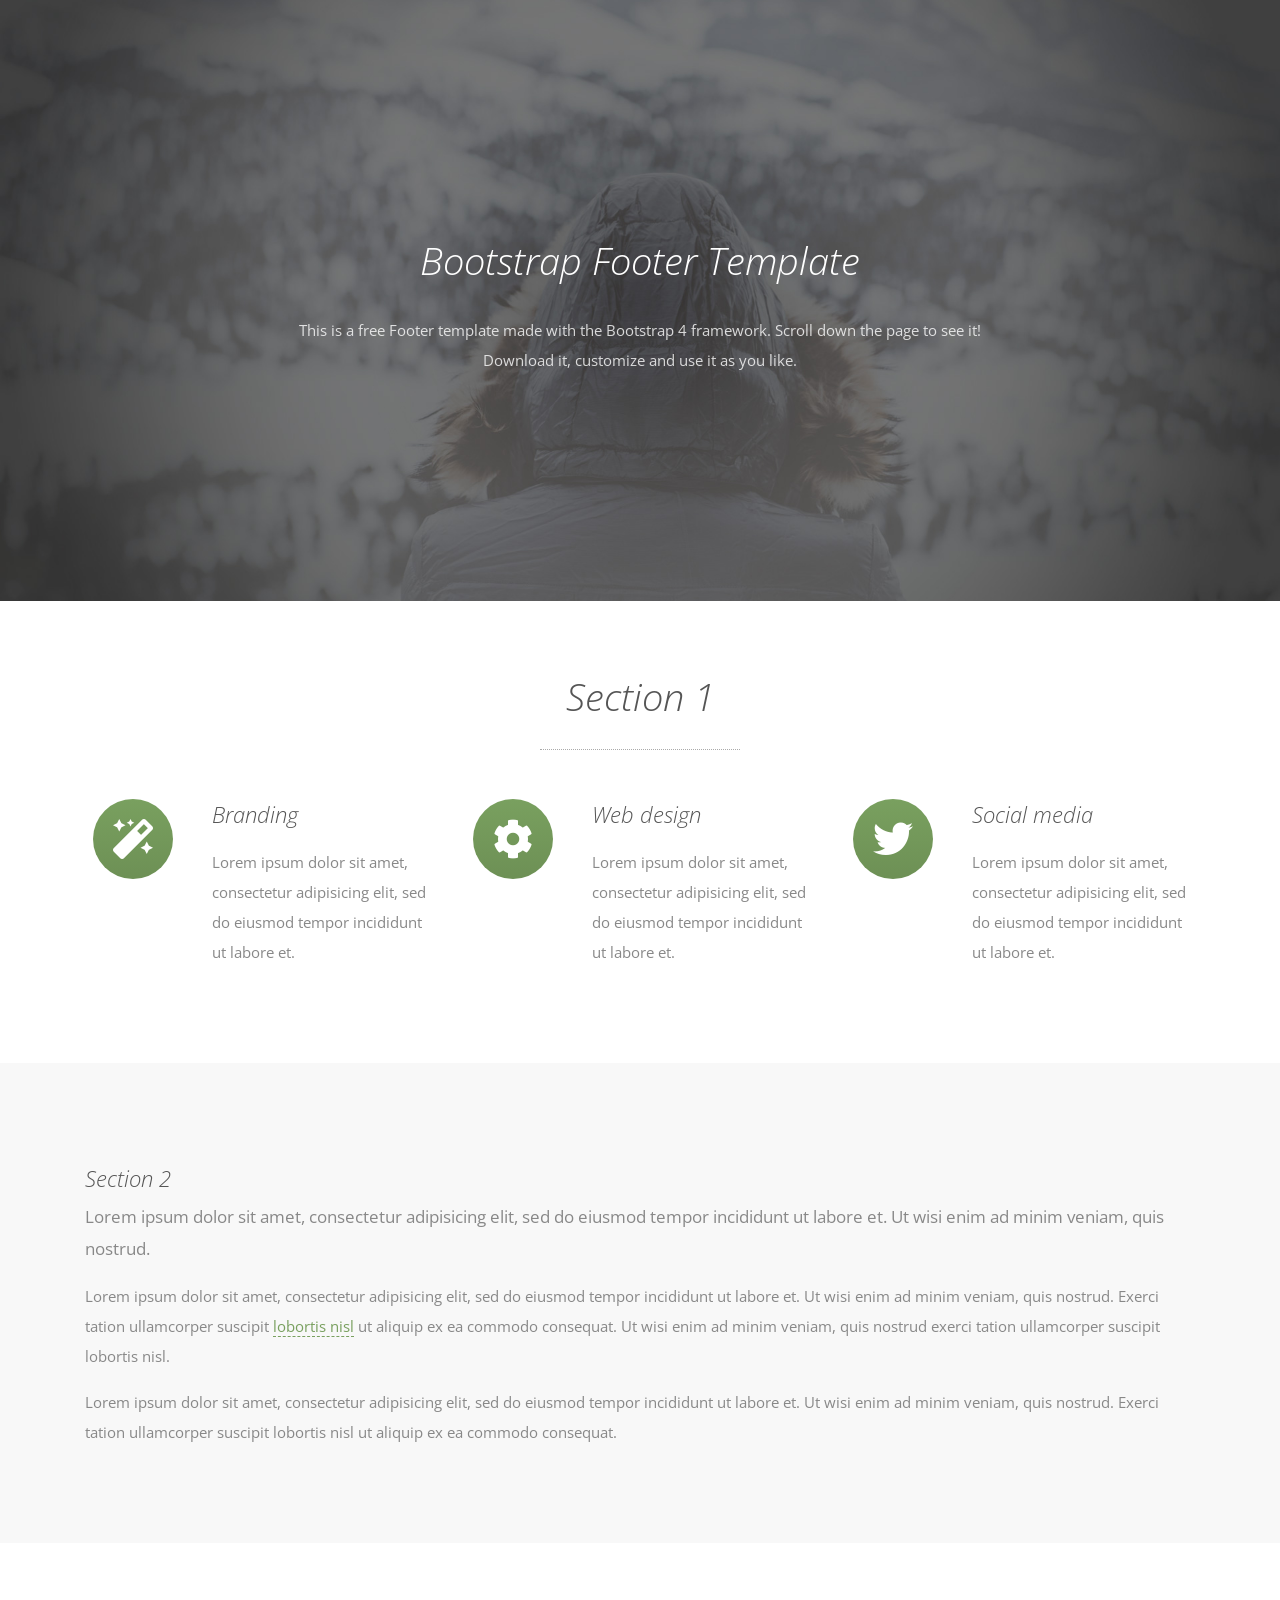
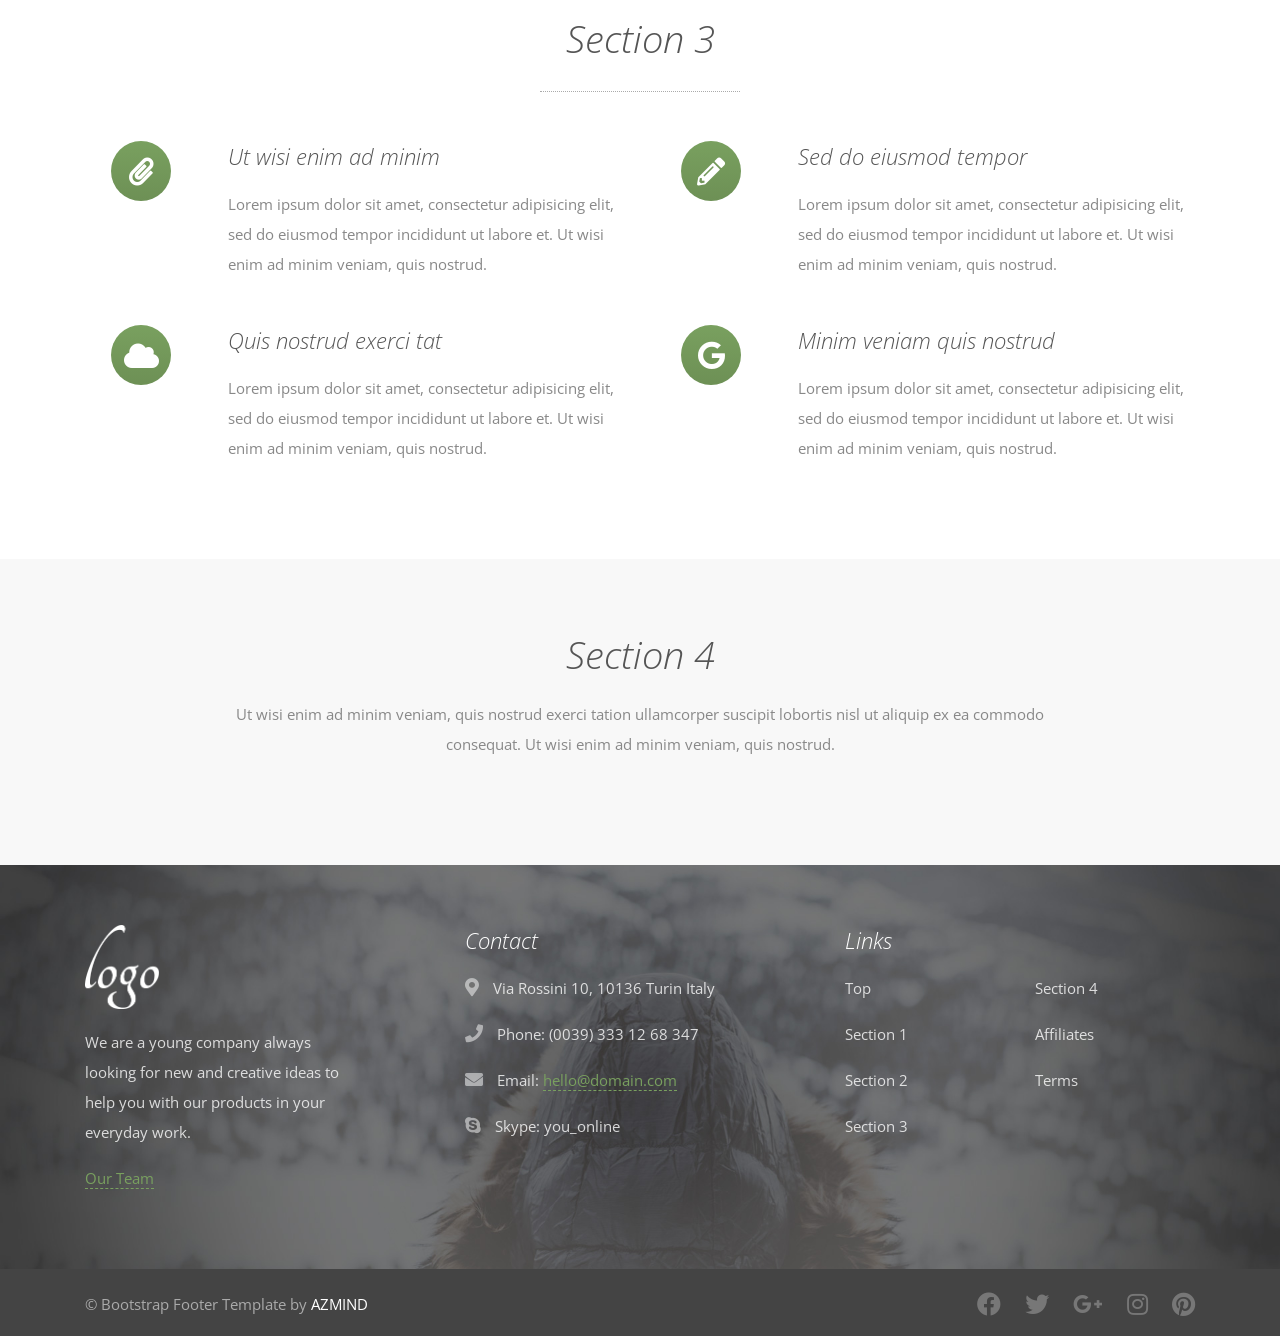
<file: gurushishya/static/not used/template-4/index.html>
<!doctype html>
<html lang="en">

    <head>

		<!-- Required meta tags -->
        <meta charset="utf-8">
        <meta name="viewport" content="width=device-width, initial-scale=1, shrink-to-fit=no">
        
        <title>Bootstrap Footer Template</title>

        <!-- CSS -->
        <link rel="stylesheet" href="https://fonts.googleapis.com/css?family=Open+Sans:300,300i,400,600">
		<link rel="stylesheet" href="https://maxcdn.bootstrapcdn.com/bootstrap/4.0.0/css/bootstrap.min.css" integrity="sha384-Gn5384xqQ1aoWXA+058RXPxPg6fy4IWvTNh0E263XmFcJlSAwiGgFAW/dAiS6JXm" crossorigin="anonymous">
        <link rel="stylesheet" href="https://use.fontawesome.com/releases/v5.0.6/css/all.css">
        <link rel="stylesheet" href="assets/css/animate.css">
        <link rel="stylesheet" href="assets/css/style.css">
        <link rel="stylesheet" href="assets/css/media-queries.css">

        <!-- Favicon and touch icons -->
        <link rel="shortcut icon" href="assets/ico/favicon.png">
        <link rel="apple-touch-icon-precomposed" sizes="144x144" href="assets/ico/apple-touch-icon-144-precomposed.png">
        <link rel="apple-touch-icon-precomposed" sizes="114x114" href="assets/ico/apple-touch-icon-114-precomposed.png">
        <link rel="apple-touch-icon-precomposed" sizes="72x72" href="assets/ico/apple-touch-icon-72-precomposed.png">
        <link rel="apple-touch-icon-precomposed" href="assets/ico/apple-touch-icon-57-precomposed.png">

    </head>

    <body>

        <!-- Top content -->
        <div class="top-content">
        	
            <div class="inner-bg">
                <div class="container">
                	
                    <div class="row">
                        <div class="col-md-8 offset-md-2 text">
                            <h1 class="wow fadeInLeftBig">Bootstrap Footer Template</h1>
                            <div class="description wow fadeInUp">
                            	<p>
	                            	This is a free Footer template made with the Bootstrap 4 framework. 
	                            	Scroll down the page to see it! Download it, customize and use it as you like.
                            	</p>
                            </div>
                        </div>
                    </div>
                    
                </div>
            </div>
            
        </div>
        
        <!-- Section 1 -->
        <div class="section-1-container section-container">
	        <div class="container">
	            <div class="row">
	                <div class="col section-1 section-description wow fadeIn">
	                    <h2>Section 1</h2>
	                    <div class="divider-1 wow fadeInUp"><span></span></div>
	                </div>
	            </div>
	            <div class="row">
                	<div class="col-md-4 section-1-box wow fadeInUp">
                		<div class="row">
                			<div class="col-md-4">
			                	<div class="section-1-box-icon">
			                		<i class="fas fa-magic"></i>
			                	</div>
		                	</div>
	                		<div class="col-md-8">
	                    		<h3>Branding</h3>
	                    		<p>Lorem ipsum dolor sit amet, consectetur adipisicing elit, sed do eiusmod tempor incididunt ut labore et.</p>
	                    	</div>
	                    </div>
                    </div>
                    <div class="col-md-4 section-1-box wow fadeInDown">
	                	<div class="row">
                			<div class="col-md-4">
			                	<div class="section-1-box-icon">
			                		<i class="fas fa-cog"></i>
			                	</div>
		                	</div>
	                		<div class="col-md-8">
	                    		<h3>Web design</h3>
	                    		<p>Lorem ipsum dolor sit amet, consectetur adipisicing elit, sed do eiusmod tempor incididunt ut labore et.</p>
	                    	</div>
	                    </div>
                    </div>
                    <div class="col-md-4 section-1-box wow fadeInUp">
	                	<div class="row">
                			<div class="col-md-4">
			                	<div class="section-1-box-icon">
			                		<i class="fab fa-twitter"></i>
			                	</div>
		                	</div>
	                		<div class="col-md-8">
	                    		<h3>Social media</h3>
	                    		<p>Lorem ipsum dolor sit amet, consectetur adipisicing elit, sed do eiusmod tempor incididunt ut labore et.</p>
	                    	</div>
	                    </div>
                    </div>
	            </div>
	        </div>
        </div>

        <!-- Section 2 -->
        <div class="section-2-container section-container section-container-gray-bg">
	        <div class="container">
	            <div class="row">
	                <div class="col section-2 section-description wow fadeIn">
	                </div>
	            </div>
	            <div class="row">
	            	<div class="col section-2-box wow fadeInLeft">
                    	<h3>Section 2</h3>
                    	<p class="medium-paragraph">
                    		Lorem ipsum dolor sit amet, consectetur adipisicing elit, 
                    		sed do eiusmod tempor incididunt ut labore et. Ut wisi enim ad minim veniam, quis nostrud.
                    	</p>
                    	<p>
                    		Lorem ipsum dolor sit amet, consectetur adipisicing elit, sed do eiusmod tempor incididunt ut labore et.
                    		Ut wisi enim ad minim veniam, quis nostrud. 
                    		Exerci tation ullamcorper suscipit <a href="#">lobortis nisl</a> ut aliquip ex ea commodo consequat. 
                    		Ut wisi enim ad minim veniam, quis nostrud exerci tation ullamcorper suscipit lobortis nisl. 
                    	</p>
                    	<p>
                    		Lorem ipsum dolor sit amet, consectetur adipisicing elit, sed do eiusmod tempor incididunt ut labore et.
                    		Ut wisi enim ad minim veniam, quis nostrud. 
                    		Exerci tation ullamcorper suscipit lobortis nisl ut aliquip ex ea commodo consequat.
                    	</p>
	                </div>
	            </div>
	        </div>
        </div>

		<!-- Section 3 -->
        <div class="section-3-container section-container">
	        <div class="container">
	        	
	            <div class="row">
	                <div class="col section-3 section-description wow fadeIn">
	                    <h2>Section 3</h2>
	                    <div class="divider-1 wow fadeInUp"><span></span></div>
	                </div>
	            </div>
	            
	            <div class="row">
	                <div class="col-md-6 section-3-box wow fadeInLeft">
	                	<div class="row">
	                		<div class="col-md-3">
	                			<div class="section-3-box-icon">
	                				<i class="fas fa-paperclip"></i>
	                			</div>
	                		</div>
	                		<div class="col-md-9">
	                			<h3>Ut wisi enim ad minim</h3>
		                    	<p>
		                    		Lorem ipsum dolor sit amet, consectetur adipisicing elit, sed do eiusmod tempor incididunt ut labore et.
		                    		Ut wisi enim ad minim veniam, quis nostrud.
		                    	</p>
	                		</div>
	                	</div>
	                </div>
	                <div class="col-md-6 section-3-box wow fadeInLeft">
	                	<div class="row">
	                		<div class="col-md-3">
	                			<div class="section-3-box-icon">
	                				<i class="fas fa-pencil-alt"></i>
	                			</div>
	                		</div>
	                		<div class="col-md-9">
	                			<h3>Sed do eiusmod tempor</h3>
		                    	<p>
		                    		Lorem ipsum dolor sit amet, consectetur adipisicing elit, sed do eiusmod tempor incididunt ut labore et.
		                    		Ut wisi enim ad minim veniam, quis nostrud.
		                    	</p>
	                		</div>
	                	</div>
	                </div>
	            </div>
	            
	            <div class="row">
	                <div class="col-md-6 section-3-box wow fadeInLeft">
	                	<div class="row">
	                		<div class="col-md-3">
	                			<div class="section-3-box-icon">
	                				<i class="fas fa-cloud"></i>
	                			</div>
	                		</div>
	                		<div class="col-md-9">
	                			<h3>Quis nostrud exerci tat</h3>
		                    	<p>
		                    		Lorem ipsum dolor sit amet, consectetur adipisicing elit, sed do eiusmod tempor incididunt ut labore et.
		                    		Ut wisi enim ad minim veniam, quis nostrud.
		                    	</p>
	                		</div>
	                	</div>
	                </div>
	                <div class="col-md-6 section-3-box wow fadeInLeft">
	                	<div class="row">
	                		<div class="col-md-3">
	                			<div class="section-3-box-icon">
	                				<i class="fab fa-google"></i>
	                			</div>
	                		</div>
	                		<div class="col-md-9">
	                			<h3>Minim veniam quis nostrud</h3>
		                    	<p>
		                    		Lorem ipsum dolor sit amet, consectetur adipisicing elit, sed do eiusmod tempor incididunt ut labore et.
		                    		Ut wisi enim ad minim veniam, quis nostrud.
		                    	</p>
	                		</div>
	                	</div>
	                </div>
	            </div>

	        </div>
        </div>

		<!-- Section 4 -->
        <div class="section-4-container section-container section-container-gray-bg">
	        <div class="container">
	            <div class="row">
	                <div class="col section-4 section-description wow fadeInLeftBig">
	                	<h2>Section 4</h2>
	                    <p>
	                    	Ut wisi enim ad minim veniam, quis nostrud exerci tation ullamcorper suscipit lobortis nisl ut 
	                    	aliquip ex ea commodo consequat. Ut wisi enim ad minim veniam, quis nostrud.
	                    </p>
	                </div>
	            </div>
	        </div>
        </div>
        
        <!-- Footer -->
        <footer>
        	<div class="footer-top">
		        <div class="container">
		        	<div class="row">
		        		<div class="col-md-4 col-lg-3 footer-about wow fadeInUp">
		        			<img class="logo-footer" src="assets/img/logo.png" alt="logo-footer" data-at2x="assets/img/logo.png">
		        			<p>
		        				We are a young company always looking for new and creative ideas to help you with our products in your everyday work.
		        			</p>
		        			<p><a href="#">Our Team</a></p>
	                    </div>
		        		<div class="col-md-4 col-lg-4 offset-lg-1 footer-contact wow fadeInDown">
		        			<h3>Contact</h3>
		                	<p><i class="fas fa-map-marker-alt"></i> Via Rossini 10, 10136 Turin Italy</p>
		                	<p><i class="fas fa-phone"></i> Phone: (0039) 333 12 68 347</p>
		                	<p><i class="fas fa-envelope"></i> Email: <a href="mailto:hello@domain.com">hello@domain.com</a></p>
		                	<p><i class="fab fa-skype"></i> Skype: you_online</p>
	                    </div>
	                    <div class="col-md-4 col-lg-4 footer-links wow fadeInUp">
	                    	<div class="row">
	                    		<div class="col">
	                    			<h3>Links</h3>
	                    		</div>
	                    	</div>
	                    	<div class="row">
	                    		<div class="col-md-6">
	                    			<p><a class="scroll-link" href="#top-content">Top</a></p>
	                    			<p><a class="scroll-link" href="#section-1">Section 1</a></p>
	                    			<p><a class="scroll-link" href="#section-2">Section 2</a></p>
	                    			<p><a class="scroll-link" href="#section-3">Section 3</a></p>
	                    		</div>
	                    		<div class="col-md-6">
	                    			<p><a class="scroll-link" href="#section-4">Section 4</a></p>
	                    			<p><a href="#">Affiliates</a></p>
	                    			<p><a href="#">Terms</a></p>
	                    		</div>
	                    	</div>
	                    </div>
		            </div>
		        </div>
	        </div>
	        <div class="footer-bottom">
	        	<div class="container">
	        		<div class="row">
	           			<div class="col-md-6 footer-copyright">
	                    	&copy; Bootstrap Footer Template by <a href="https://azmind.com">AZMIND</a>
	                    </div>
	           			<div class="col-md-6 footer-social">
	                    	<a href="#"><i class="fab fa-facebook"></i></a> 
							<a href="#"><i class="fab fa-twitter"></i></a> 
							<a href="#"><i class="fab fa-google-plus-g"></i></a> 
							<a href="#"><i class="fab fa-instagram"></i></a> 
							<a href="#"><i class="fab fa-pinterest"></i></a>
	                    </div>
	           		</div>
	        	</div>
	        </div>
        </footer>


        <!-- Javascript -->
        <script src="assets/js/jquery-3.2.1.min.js"></script>
        <script src="assets/js/jquery-migrate-3.0.0.min.js"></script>
		<script src="https://cdnjs.cloudflare.com/ajax/libs/popper.js/1.12.9/umd/popper.min.js" integrity="sha384-ApNbgh9B+Y1QKtv3Rn7W3mgPxhU9K/ScQsAP7hUibX39j7fakFPskvXusvfa0b4Q" crossorigin="anonymous"></script>
		<script src="https://maxcdn.bootstrapcdn.com/bootstrap/4.0.0/js/bootstrap.min.js" integrity="sha384-JZR6Spejh4U02d8jOt6vLEHfe/JQGiRRSQQxSfFWpi1MquVdAyjUar5+76PVCmYl" crossorigin="anonymous"></script>
        <script src="assets/js/jquery.backstretch.min.js"></script>
        <script src="assets/js/wow.min.js"></script>
        <script src="assets/js/retina-1.1.0.min.js"></script>
        <script src="assets/js/scripts.js"></script>

    </body>

</html>
</file>
<file: gurushishya/static/not used/template-1/assets/css/style.css>
body { font-family: 'Open Sans', sans-serif; font-size: 15px; font-weight: 400; color: #888; line-height: 30px; text-align: center; }

strong { font-weight: 600; }

a { color: #856dc0; border-bottom: 1px dashed #856dc0; text-decoration: none; transition: all .3s; }
a:hover, a:focus { color: #856dc0; border: 0; text-decoration: none; }

h1, h2 { margin-top: 10px; font-size: 38px; font-weight: 300; color: #555; line-height: 50px; font-style: italic; }
h3 { font-size: 22px; font-weight: 300; color: #555; line-height: 30px; font-style: italic; }

img { max-width: 100%; }

.medium-paragraph { font-size: 17px; line-height: 32px; }

::-moz-selection { background: #7762ac; color: #fff; text-shadow: none; }
::selection { background: #7762ac; color: #fff; text-shadow: none; }


/***** General style, all sections *****/

.section-container { margin: 0 auto; padding-bottom: 80px; }

.section-container-gray-bg { background: #f8f8f8; }

.section-container-image-bg, 
.section-container-image-bg h2, 
.section-container-image-bg h3 { color: #fff; }

.section-container-image-bg .divider-1 span { border-color: #fff; }

.section-description { margin-top: 60px; padding-bottom: 10px; }

.section-description p { margin-top: 20px; padding: 0 120px; }
.section-container-image-bg .section-description p { opacity: 0.8; }

.section-bottom-button { padding-top: 60px; }


/***** Divider *****/

.divider-1 span { display: inline-block; width: 200px; border-bottom: 1px dotted #aaa; }


/***** Top content *****/

.inner-bg { padding: 210px 0; }

.top-content .text { color: #fff; }
.top-content .text h1 { margin-top: 25px; color: #fff; }
.top-content .description { margin: 30px 0 10px 0; }
.top-content .description p { opacity: 0.8; }


/***** Section 1 *****/

.section-1-box { padding-top: 30px; text-align: left; }

.section-1-box .section-1-box-icon {
	width: 80px; height: 80px; margin: 0 auto;
	
	background: #7762ac; /* Old browsers */
	background: -moz-linear-gradient(top,  #856dc0 0%, #7762ac 100%); /* FF3.6+ */
	background: -webkit-gradient(linear, left top, left bottom, color-stop(0%,#856dc0), color-stop(100%,#7762ac)); /* Chrome,Safari4+ */
	background: -webkit-linear-gradient(top,  #856dc0 0%,#7762ac 100%); /* Chrome10+,Safari5.1+ */
	background: -o-linear-gradient(top,  #856dc0 0%,#7762ac 100%); /* Opera 11.10+ */
	background: -ms-linear-gradient(top,  #856dc0 0%,#7762ac 100%); /* IE10+ */
	background: linear-gradient(to bottom,  #856dc0 0%,#7762ac 100%); /* W3C */
	filter: progid:DXImageTransform.Microsoft.gradient( startColorstr='#856dc0', endColorstr='#7762ac',GradientType=0 ); /* IE6-9 */

    font-size: 40px; color: #fff; line-height: 80px; text-align: center;
    -moz-border-radius: 50%; -webkit-border-radius: 50%; border-radius: 50%;
    -o-transition: all .6s; -moz-transition: all .6s; -webkit-transition: all .6s; -ms-transition: all .6s; transition: all .6s;
}

.section-1-box h3 { margin-top: 0; padding: 0 0 10px 0; }


/***** Section 2 *****/

.section-2-box { margin-top: 30px; text-align: left; }
.section-2-box h3 { margin-top: 0; }
.section-2-box-text .medium-paragraph { margin-top: 20px; margin-bottom: 20px; }


/***** Section 3 *****/

.section-3-box { margin-top: 30px; text-align: left; }

.section-3-box .section-3-box-icon {
	width: 60px; height: 60px; margin: 0 auto;
	
	background: #7762ac; /* Old browsers */
	background: -moz-linear-gradient(top,  #856dc0 0%, #7762ac 100%); /* FF3.6+ */
	background: -webkit-gradient(linear, left top, left bottom, color-stop(0%,#856dc0), color-stop(100%,#7762ac)); /* Chrome,Safari4+ */
	background: -webkit-linear-gradient(top,  #856dc0 0%,#7762ac 100%); /* Chrome10+,Safari5.1+ */
	background: -o-linear-gradient(top,  #856dc0 0%,#7762ac 100%); /* Opera 11.10+ */
	background: -ms-linear-gradient(top,  #856dc0 0%,#7762ac 100%); /* IE10+ */
	background: linear-gradient(to bottom,  #856dc0 0%,#7762ac 100%); /* W3C */
	filter: progid:DXImageTransform.Microsoft.gradient( startColorstr='#856dc0', endColorstr='#7762ac',GradientType=0 ); /* IE6-9 */
	
    font-size: 28px; color: #fff; line-height: 60px; text-align: center;
    -moz-border-radius: 50%; -webkit-border-radius: 50%; border-radius: 50%;
}

.section-3-box h3 { margin-top: 0; padding: 0 0 10px 0; }


/***** Footer *****/

.footer-top { padding: 60px 0 40px 0; text-align: left; }
.footer-top h3 { padding-bottom: 10px; }

.footer-contact p { word-wrap: break-word; }
.footer-contact i { padding-right: 10px; font-size: 18px; color: #ddd; }
.footer-contact p a { border-bottom: 1px dashed #ccc; }
.footer-contact p a:hover, .footer-contact p a:focus { border-bottom: 1px dashed #856dc0; }

.footer-links a { color: #888; border: 0; }
.footer-links a:hover, .footer-links a:focus { color: #555; margin-left: 3px; }

.footer-bottom { padding: 0 0 60px 0; }

.footer-social a { margin: 0 10px; color: #bbb; border: 0; }
.footer-social a:hover, .footer-social a:focus { color: #856dc0; border: 0; }
.footer-social i { font-size: 24px; vertical-align: middle; }
</file>
<file: gurushishya/static/not used/template-1/assets/css/media-queries.css>
@media (min-width: 992px) and (max-width: 1199px) {

	.section-1-box .section-1-box-icon { width: 60px; height: 60px; font-size: 32px; line-height: 60px; }
	
	.footer-top { padding: 40px 0 20px 0; }
	.footer-bottom { padding: 0 0 40px 0; }
	
}

@media (min-width: 768px) and (max-width: 991px) {
	
	.inner-bg { padding: 180px 0; }

	.section-description p { padding: 0; }
	
	.section-1-box .section-1-box-icon { width: 50px; height: 50px; font-size: 26px; line-height: 50px; }
	
	.section-3-box .section-3-box-icon { width: 50px; height: 50px; font-size: 26px; line-height: 50px; }
	
	.footer-top { padding: 40px 0 20px 0; }
	.footer-bottom { padding: 0 0 40px 0; }
	.footer-contact i { padding-right: 5px; }

}

@media (max-width: 767px) {

	.inner-bg { padding: 100px 0 80px 0; }
	
	.section-description p { padding: 0; }
	
	.section-1-container { padding-bottom: 60px; }
	.section-1-box { text-align: center; }
	.section-1-box h3 { margin-top: 20px; padding-top: 10px; }
	
	.section-3-box { text-align: center; }
	.section-3-box h3 { margin-top: 20px; padding-top: 10px; }
	
	.footer-top { padding: 40px 0 20px 0; text-align: center; }
	.footer-bottom { padding: 0 0 40px 0; }
	.footer-contact i { padding-right: 5px; }
	
}

@media (max-width: 415px) {
	
	h1, h2 { font-size: 32px; }

}
</file>
<file: gurushishya/static/not used/template-2/assets/css/style.css>
body { font-family: 'Open Sans', sans-serif; font-size: 15px; font-weight: 400; color: #888; line-height: 30px; text-align: center; }

strong { font-weight: 600; }

a { color: #79a05f; border-bottom: 1px dashed #79a05f; text-decoration: none; transition: all .3s; }
a:hover, a:focus { color: #79a05f; border: 0; text-decoration: none; }

h1, h2 { margin-top: 10px; font-size: 38px; font-weight: 300; color: #555; line-height: 50px; font-style: italic; }
h3 { font-size: 22px; font-weight: 300; color: #555; line-height: 30px; font-style: italic; }

img { max-width: 100%; }

.medium-paragraph { font-size: 17px; line-height: 32px; }

::-moz-selection { background: #6d9055; color: #fff; text-shadow: none; }
::selection { background: #6d9055; color: #fff; text-shadow: none; }


/***** General style, all sections *****/

.section-container { margin: 0 auto; padding-bottom: 80px; }

.section-container-gray-bg { background: #f8f8f8; }

.section-container-image-bg, 
.section-container-image-bg h2, 
.section-container-image-bg h3 { color: #fff; }

.section-container-image-bg .divider-1 span { border-color: #fff; }

.section-description { margin-top: 60px; padding-bottom: 10px; }

.section-description p { margin-top: 20px; padding: 0 120px; }
.section-container-image-bg .section-description p { opacity: 0.8; }

.section-bottom-button { padding-top: 60px; }


/***** Divider *****/

.divider-1 span { display: inline-block; width: 200px; border-bottom: 1px dotted #aaa; }


/***** Top content *****/

.inner-bg { padding: 210px 0; }

.top-content .text { color: #fff; }
.top-content .text h1 { margin-top: 25px; color: #fff; }
.top-content .description { margin: 30px 0 10px 0; }
.top-content .description p { opacity: 0.8; }


/***** Section 1 *****/

.section-1-box { padding-top: 30px; text-align: left; }

.section-1-box .section-1-box-icon {
	width: 80px; height: 80px; margin: 0 auto;
	
	background: #6d9055; /* Old browsers */
	background: -moz-linear-gradient(top,  #79a05f 0%, #6d9055 100%); /* FF3.6+ */
	background: -webkit-gradient(linear, left top, left bottom, color-stop(0%,#79a05f), color-stop(100%,#6d9055)); /* Chrome,Safari4+ */
	background: -webkit-linear-gradient(top,  #79a05f 0%,#6d9055 100%); /* Chrome10+,Safari5.1+ */
	background: -o-linear-gradient(top,  #79a05f 0%,#6d9055 100%); /* Opera 11.10+ */
	background: -ms-linear-gradient(top,  #79a05f 0%,#6d9055 100%); /* IE10+ */
	background: linear-gradient(to bottom,  #79a05f 0%,#6d9055 100%); /* W3C */
	filter: progid:DXImageTransform.Microsoft.gradient( startColorstr='#79a05f', endColorstr='#6d9055',GradientType=0 ); /* IE6-9 */

    font-size: 40px; color: #fff; line-height: 80px; text-align: center;
    -moz-border-radius: 50%; -webkit-border-radius: 50%; border-radius: 50%;
    -o-transition: all .6s; -moz-transition: all .6s; -webkit-transition: all .6s; -ms-transition: all .6s; transition: all .6s;
}

.section-1-box h3 { margin-top: 0; padding: 0 0 10px 0; }


/***** Section 2 *****/

.section-2-box { margin-top: 30px; text-align: left; }
.section-2-box h3 { margin-top: 0; }
.section-2-box-text .medium-paragraph { margin-top: 20px; margin-bottom: 20px; }


/***** Section 3 *****/

.section-3-box { margin-top: 30px; text-align: left; }

.section-3-box .section-3-box-icon {
	width: 60px; height: 60px; margin: 0 auto;
	
	background: #6d9055; /* Old browsers */
	background: -moz-linear-gradient(top,  #79a05f 0%, #6d9055 100%); /* FF3.6+ */
	background: -webkit-gradient(linear, left top, left bottom, color-stop(0%,#79a05f), color-stop(100%,#6d9055)); /* Chrome,Safari4+ */
	background: -webkit-linear-gradient(top,  #79a05f 0%,#6d9055 100%); /* Chrome10+,Safari5.1+ */
	background: -o-linear-gradient(top,  #79a05f 0%,#6d9055 100%); /* Opera 11.10+ */
	background: -ms-linear-gradient(top,  #79a05f 0%,#6d9055 100%); /* IE10+ */
	background: linear-gradient(to bottom,  #79a05f 0%,#6d9055 100%); /* W3C */
	filter: progid:DXImageTransform.Microsoft.gradient( startColorstr='#79a05f', endColorstr='#6d9055',GradientType=0 ); /* IE6-9 */
	
    font-size: 28px; color: #fff; line-height: 60px; text-align: center;
    -moz-border-radius: 50%; -webkit-border-radius: 50%; border-radius: 50%;
}

.section-3-box h3 { margin-top: 0; padding: 0 0 10px 0; }


/***** Footer *****/

.footer-top { padding: 60px 0; background: #333; text-align: left; color: #aaa; }
.footer-top h3 { padding-bottom: 10px; color: #fff; }

.footer-about img.logo-footer { max-width: 74px; margin-top: 0; margin-bottom: 18px; }
.footer-about p a { border: 0; }
.footer-about p a:hover, .footer-about p a:focus { border: 0; }

.footer-contact p { word-wrap: break-word; }
.footer-contact i { padding-right: 10px; font-size: 18px; color: #666; }
.footer-contact p a { border: 0; }
.footer-contact p a:hover, .footer-contact p a:focus { border: 0; }

.footer-links a { color: #aaa; border: 0; }
.footer-links a:hover, .footer-links a:focus { color: #fff; }

.footer-bottom { padding: 15px 0 17px 0; background: #444; text-align: left; color: #aaa; }

.footer-social { padding-top: 3px; text-align: right; }
.footer-social a { margin-left: 20px; color: #777; border: 0; }
.footer-social a:hover, .footer-social a:focus { color: #79a05f; border: 0; }
.footer-social i { font-size: 24px; vertical-align: middle; }

.footer-copyright { padding-top: 5px; }
.footer-copyright a { color: #fff; border: 0; }
.footer-copyright a:hover, .footer-copyright a:focus { color: #aaa; border: 0; }
</file>
<file: gurushishya/static/not used/template-2/assets/css/media-queries.css>
@media (min-width: 992px) and (max-width: 1199px) {

	.section-1-box .section-1-box-icon { width: 60px; height: 60px; font-size: 32px; line-height: 60px; }
	
	.footer-top { padding: 40px 0; }
	
}

@media (min-width: 768px) and (max-width: 991px) {
	
	.inner-bg { padding: 180px 0; }

	.section-description p { padding: 0; }
	
	.section-1-box .section-1-box-icon { width: 50px; height: 50px; font-size: 26px; line-height: 50px; }
	
	.section-3-box .section-3-box-icon { width: 50px; height: 50px; font-size: 26px; line-height: 50px; }
	
	.footer-top { padding: 40px 0; }
	.footer-contact i { padding-right: 5px; }

}

@media (max-width: 767px) {

	.inner-bg { padding: 100px 0 80px 0; }
	
	.section-description p { padding: 0; }
	
	.section-1-container { padding-bottom: 60px; }
	.section-1-box { text-align: center; }
	.section-1-box h3 { margin-top: 20px; padding-top: 10px; }
	
	.section-3-box { text-align: center; }
	.section-3-box h3 { margin-top: 20px; padding-top: 10px; }
	
	.footer-top { padding: 40px 0; text-align: center; }
	.footer-contact i { padding-right: 5px; }
	.footer-bottom, .footer-social { text-align: center; }
	.footer-social a { margin: 0 10px; }
	
}

@media (max-width: 415px) {
	
	h1, h2 { font-size: 32px; }

}
</file>
<file: gurushishya/static/not used/template-3/assets/css/style.css>
body { font-family: 'Open Sans', sans-serif; font-size: 15px; font-weight: 400; color: #888; line-height: 30px; text-align: center; }

strong { font-weight: 600; }

a { color: #856dc0; border-bottom: 1px dashed #856dc0; text-decoration: none; transition: all .3s; }
a:hover, a:focus { color: #856dc0; border: 0; text-decoration: none; }

h1, h2 { margin-top: 10px; font-size: 38px; font-weight: 300; color: #555; line-height: 50px; font-style: italic; }
h3 { font-size: 22px; font-weight: 300; color: #555; line-height: 30px; font-style: italic; }

img { max-width: 100%; }

.medium-paragraph { font-size: 17px; line-height: 32px; }

::-moz-selection { background: #7762ac; color: #fff; text-shadow: none; }
::selection { background: #7762ac; color: #fff; text-shadow: none; }


/***** General style, all sections *****/

.section-container { margin: 0 auto; padding-bottom: 80px; }

.section-container-gray-bg { background: #f8f8f8; }

.section-container-image-bg, 
.section-container-image-bg h2, 
.section-container-image-bg h3 { color: #fff; }

.section-container-image-bg .divider-1 span { border-color: #fff; }

.section-description { margin-top: 60px; padding-bottom: 10px; }

.section-description p { margin-top: 20px; padding: 0 120px; }
.section-container-image-bg .section-description p { opacity: 0.8; }

.section-bottom-button { padding-top: 60px; }


/***** Divider *****/

.divider-1 span { display: inline-block; width: 200px; border-bottom: 1px dotted #aaa; }


/***** Top content *****/

.inner-bg { padding: 210px 0; }

.top-content .text { color: #fff; }
.top-content .text h1 { margin-top: 25px; color: #fff; }
.top-content .description { margin: 30px 0 10px 0; }
.top-content .description p { opacity: 0.8; }


/***** Section 1 *****/

.section-1-box { padding-top: 30px; text-align: left; }

.section-1-box .section-1-box-icon {
	width: 80px; height: 80px; margin: 0 auto;
	
	background: #7762ac; /* Old browsers */
	background: -moz-linear-gradient(top,  #856dc0 0%, #7762ac 100%); /* FF3.6+ */
	background: -webkit-gradient(linear, left top, left bottom, color-stop(0%,#856dc0), color-stop(100%,#7762ac)); /* Chrome,Safari4+ */
	background: -webkit-linear-gradient(top,  #856dc0 0%,#7762ac 100%); /* Chrome10+,Safari5.1+ */
	background: -o-linear-gradient(top,  #856dc0 0%,#7762ac 100%); /* Opera 11.10+ */
	background: -ms-linear-gradient(top,  #856dc0 0%,#7762ac 100%); /* IE10+ */
	background: linear-gradient(to bottom,  #856dc0 0%,#7762ac 100%); /* W3C */
	filter: progid:DXImageTransform.Microsoft.gradient( startColorstr='#856dc0', endColorstr='#7762ac',GradientType=0 ); /* IE6-9 */

    font-size: 40px; color: #fff; line-height: 80px; text-align: center;
    -moz-border-radius: 50%; -webkit-border-radius: 50%; border-radius: 50%;
    -o-transition: all .6s; -moz-transition: all .6s; -webkit-transition: all .6s; -ms-transition: all .6s; transition: all .6s;
}

.section-1-box h3 { margin-top: 0; padding: 0 0 10px 0; }


/***** Section 2 *****/

.section-2-box { margin-top: 30px; text-align: left; }
.section-2-box h3 { margin-top: 0; }
.section-2-box-text .medium-paragraph { margin-top: 20px; margin-bottom: 20px; }


/***** Section 3 *****/

.section-3-box { margin-top: 30px; text-align: left; }

.section-3-box .section-3-box-icon {
	width: 60px; height: 60px; margin: 0 auto;
	
	background: #7762ac; /* Old browsers */
	background: -moz-linear-gradient(top,  #856dc0 0%, #7762ac 100%); /* FF3.6+ */
	background: -webkit-gradient(linear, left top, left bottom, color-stop(0%,#856dc0), color-stop(100%,#7762ac)); /* Chrome,Safari4+ */
	background: -webkit-linear-gradient(top,  #856dc0 0%,#7762ac 100%); /* Chrome10+,Safari5.1+ */
	background: -o-linear-gradient(top,  #856dc0 0%,#7762ac 100%); /* Opera 11.10+ */
	background: -ms-linear-gradient(top,  #856dc0 0%,#7762ac 100%); /* IE10+ */
	background: linear-gradient(to bottom,  #856dc0 0%,#7762ac 100%); /* W3C */
	filter: progid:DXImageTransform.Microsoft.gradient( startColorstr='#856dc0', endColorstr='#7762ac',GradientType=0 ); /* IE6-9 */
	
    font-size: 28px; color: #fff; line-height: 60px; text-align: center;
    -moz-border-radius: 50%; -webkit-border-radius: 50%; border-radius: 50%;
}

.section-3-box h3 { margin-top: 0; padding: 0 0 10px 0; }


/***** Footer *****/

.footer-top { padding: 60px 0; background: #333; text-align: left; color: #aaa; }
.footer-top h3 { padding-bottom: 10px; color: #fff; }

.footer-about img.logo-footer { max-width: 74px; margin-top: 0; margin-bottom: 18px; }
.footer-about p a { color: #aaa; border-bottom: 1px dashed #666; }
.footer-about p a:hover, .footer-about p a:focus { color: #fff; border-color: #aaa; }

.footer-contact p { word-wrap: break-word; }
.footer-contact i { padding-right: 10px; font-size: 18px; color: #666; }
.footer-contact p a { color: #aaa; border-bottom: 1px dashed #666; }
.footer-contact p a:hover, .footer-contact p a:focus { color: #fff; border-color: #aaa; }

.footer-social a { display: inline-block; margin-right: 20px; margin-bottom: 8px; color: #777; border: 0; }
.footer-social a:hover, .footer-social a:focus { color: #aaa; border: 0; }
.footer-social i { font-size: 24px; vertical-align: middle; }

.footer-bottom { padding: 15px 0; background: #444; text-align: left; color: #aaa; }

.footer-copyright p { margin: 0; padding: 0.5rem 0; }
.footer-copyright a { color: #fff; border: 0; }
.footer-copyright a:hover, .footer-copyright a:focus { color: #aaa; border: 0; }

/* footer navbar */
.navbar { padding: 0; background: #444; backface-visibility: hidden; }

.navbar-dark .navbar-nav { font-size: 15px; color: #fff; font-weight: 400; }
.navbar-dark .navbar-nav .nav-link { color: #fff; border: 0; }
.navbar-dark .navbar-nav .nav-link:hover { color: #aaa; }
.navbar-dark .navbar-nav .nav-link:focus { color: #aaa; outline: 0; }

.navbar-expand-md .navbar-nav .nav-link { padding-left: 1rem; padding-right: 1rem; }
</file>
<file: gurushishya/static/not used/template-3/assets/css/media-queries.css>
@media (min-width: 992px) and (max-width: 1199px) {

	.section-1-box .section-1-box-icon { width: 60px; height: 60px; font-size: 32px; line-height: 60px; }
	
	.footer-top { padding: 40px 0; }
	.footer-social a { margin-right: 10px; }
	
}

@media (min-width: 768px) and (max-width: 991px) {
	
	.inner-bg { padding: 180px 0; }

	.section-description p { padding: 0; }
	
	.section-1-box .section-1-box-icon { width: 50px; height: 50px; font-size: 26px; line-height: 50px; }
	
	.section-3-box .section-3-box-icon { width: 50px; height: 50px; font-size: 26px; line-height: 50px; }
	
	.footer-top { padding: 40px 0; }
	.footer-contact i { padding-right: 5px; }
	.footer-social a { margin-right: 10px; }
	
	.navbar-expand-md .navbar-nav .nav-link { padding-left: 0.6rem; padding-right: 0.6rem; }

}

@media (max-width: 767px) {

	.inner-bg { padding: 100px 0 80px 0; }
	
	.section-description p { padding: 0; }
	
	.section-1-container { padding-bottom: 60px; }
	.section-1-box { text-align: center; }
	.section-1-box h3 { margin-top: 20px; padding-top: 10px; }
	
	.section-3-box { text-align: center; }
	.section-3-box h3 { margin-top: 20px; padding-top: 10px; }
	
	.footer-top { padding: 40px 0; text-align: center; }
	.footer-contact i { padding-right: 5px; }
	.footer-bottom, .footer-social { text-align: center; }
	.footer-social a { margin: 0 10px; }
	
	.navbar { justify-content: center; }
	.navbar-dark .navbar-toggler { border-color: #444; }
	.navbar-dark .navbar-toggler:focus { background: #333; outline: 0; }
	.navbar-expand-md .navbar-nav .nav-link { padding-top: 0.3rem; padding-bottom: 0.3rem; }
	
}

@media (max-width: 415px) {
	
	h1, h2 { font-size: 32px; }

}
</file>
<file: gurushishya/static/not used/template-4/assets/css/style.css>
body { font-family: 'Open Sans', sans-serif; font-size: 15px; font-weight: 400; color: #888; line-height: 30px; text-align: center; }

strong { font-weight: 600; }

a { color: #79a05f; border-bottom: 1px dashed #79a05f; text-decoration: none; transition: all .3s; }
a:hover, a:focus { color: #79a05f; border: 0; text-decoration: none; }

h1, h2 { margin-top: 10px; font-size: 38px; font-weight: 300; color: #555; line-height: 50px; font-style: italic; }
h3 { font-size: 22px; font-weight: 300; color: #555; line-height: 30px; font-style: italic; }

img { max-width: 100%; }

.medium-paragraph { font-size: 17px; line-height: 32px; }

::-moz-selection { background: #6d9055; color: #fff; text-shadow: none; }
::selection { background: #6d9055; color: #fff; text-shadow: none; }


/***** General style, all sections *****/

.section-container { margin: 0 auto; padding-bottom: 80px; }

.section-container-gray-bg { background: #f8f8f8; }

.section-container-image-bg, 
.section-container-image-bg h2, 
.section-container-image-bg h3 { color: #fff; }

.section-container-image-bg .divider-1 span { border-color: #fff; }

.section-description { margin-top: 60px; padding-bottom: 10px; }

.section-description p { margin-top: 20px; padding: 0 120px; }
.section-container-image-bg .section-description p { opacity: 0.8; }

.section-bottom-button { padding-top: 60px; }


/***** Divider *****/

.divider-1 span { display: inline-block; width: 200px; border-bottom: 1px dotted #aaa; }


/***** Top content *****/

.inner-bg { padding: 210px 0; }

.top-content .text { color: #fff; }
.top-content .text h1 { margin-top: 25px; color: #fff; }
.top-content .description { margin: 30px 0 10px 0; }
.top-content .description p { opacity: 0.8; }


/***** Section 1 *****/

.section-1-box { padding-top: 30px; text-align: left; }

.section-1-box .section-1-box-icon {
	width: 80px; height: 80px; margin: 0 auto;
	
	background: #6d9055; /* Old browsers */
	background: -moz-linear-gradient(top,  #79a05f 0%, #6d9055 100%); /* FF3.6+ */
	background: -webkit-gradient(linear, left top, left bottom, color-stop(0%,#79a05f), color-stop(100%,#6d9055)); /* Chrome,Safari4+ */
	background: -webkit-linear-gradient(top,  #79a05f 0%,#6d9055 100%); /* Chrome10+,Safari5.1+ */
	background: -o-linear-gradient(top,  #79a05f 0%,#6d9055 100%); /* Opera 11.10+ */
	background: -ms-linear-gradient(top,  #79a05f 0%,#6d9055 100%); /* IE10+ */
	background: linear-gradient(to bottom,  #79a05f 0%,#6d9055 100%); /* W3C */
	filter: progid:DXImageTransform.Microsoft.gradient( startColorstr='#79a05f', endColorstr='#6d9055',GradientType=0 ); /* IE6-9 */

    font-size: 40px; color: #fff; line-height: 80px; text-align: center;
    -moz-border-radius: 50%; -webkit-border-radius: 50%; border-radius: 50%;
    -o-transition: all .6s; -moz-transition: all .6s; -webkit-transition: all .6s; -ms-transition: all .6s; transition: all .6s;
}

.section-1-box h3 { margin-top: 0; padding: 0 0 10px 0; }


/***** Section 2 *****/

.section-2-box { margin-top: 30px; text-align: left; }
.section-2-box h3 { margin-top: 0; }
.section-2-box-text .medium-paragraph { margin-top: 20px; margin-bottom: 20px; }


/***** Section 3 *****/

.section-3-box { margin-top: 30px; text-align: left; }

.section-3-box .section-3-box-icon {
	width: 60px; height: 60px; margin: 0 auto;
	
	background: #6d9055; /* Old browsers */
	background: -moz-linear-gradient(top,  #79a05f 0%, #6d9055 100%); /* FF3.6+ */
	background: -webkit-gradient(linear, left top, left bottom, color-stop(0%,#79a05f), color-stop(100%,#6d9055)); /* Chrome,Safari4+ */
	background: -webkit-linear-gradient(top,  #79a05f 0%,#6d9055 100%); /* Chrome10+,Safari5.1+ */
	background: -o-linear-gradient(top,  #79a05f 0%,#6d9055 100%); /* Opera 11.10+ */
	background: -ms-linear-gradient(top,  #79a05f 0%,#6d9055 100%); /* IE10+ */
	background: linear-gradient(to bottom,  #79a05f 0%,#6d9055 100%); /* W3C */
	filter: progid:DXImageTransform.Microsoft.gradient( startColorstr='#79a05f', endColorstr='#6d9055',GradientType=0 ); /* IE6-9 */
	
    font-size: 28px; color: #fff; line-height: 60px; text-align: center;
    -moz-border-radius: 50%; -webkit-border-radius: 50%; border-radius: 50%;
}

.section-3-box h3 { margin-top: 0; padding: 0 0 10px 0; }


/***** Footer *****/

.footer-top { padding: 60px 0; text-align: left; color: #fff; color: rgba(255, 255, 255, 0.8); }
.footer-top h3 { padding-bottom: 10px; color: #fff; }

.footer-about img.logo-footer { max-width: 74px; margin-top: 0; margin-bottom: 18px; }

.footer-contact p { word-wrap: break-word; }
.footer-contact i { padding-right: 10px; font-size: 18px; color: #fff; color: rgba(255, 255, 255, 0.5); }

.footer-links a { color: #fff; color: rgba(255, 255, 255, 0.8); border: 0; }
.footer-links a:hover, .footer-links a:focus { color: #fff; }

.footer-bottom { padding: 15px 0 17px 0; background: #444; text-align: left; color: #aaa; }

.footer-social { padding-top: 3px; text-align: right; }
.footer-social a { margin-left: 20px; color: #777; border: 0; }
.footer-social a:hover, .footer-social a:focus { color: #79a05f; border: 0; }
.footer-social i { font-size: 24px; vertical-align: middle; }

.footer-copyright { padding-top: 5px; }
.footer-copyright a { color: #fff; border: 0; }
.footer-copyright a:hover, .footer-copyright a:focus { color: #aaa; border: 0; }
</file>
<file: gurushishya/static/not used/template-4/assets/css/media-queries.css>
@media (min-width: 992px) and (max-width: 1199px) {

	.section-1-box .section-1-box-icon { width: 60px; height: 60px; font-size: 32px; line-height: 60px; }
	
	.footer-top { padding: 40px 0; }
	
}

@media (min-width: 768px) and (max-width: 991px) {
	
	.inner-bg { padding: 180px 0; }

	.section-description p { padding: 0; }
	
	.section-1-box .section-1-box-icon { width: 50px; height: 50px; font-size: 26px; line-height: 50px; }
	
	.section-3-box .section-3-box-icon { width: 50px; height: 50px; font-size: 26px; line-height: 50px; }
	
	.footer-top { padding: 40px 0; }
	.footer-contact i { padding-right: 5px; }

}

@media (max-width: 767px) {

	.inner-bg { padding: 100px 0 80px 0; }
	
	.section-description p { padding: 0; }
	
	.section-1-container { padding-bottom: 60px; }
	.section-1-box { text-align: center; }
	.section-1-box h3 { margin-top: 20px; padding-top: 10px; }
	
	.section-3-box { text-align: center; }
	.section-3-box h3 { margin-top: 20px; padding-top: 10px; }
	
	.footer-top { padding: 40px 0; text-align: center; }
	.footer-contact i { padding-right: 5px; }
	.footer-bottom, .footer-social { text-align: center; }
	.footer-social a { margin: 0 10px; }
	
}

@media (max-width: 415px) {
	
	h1, h2 { font-size: 32px; }

}
</file>
